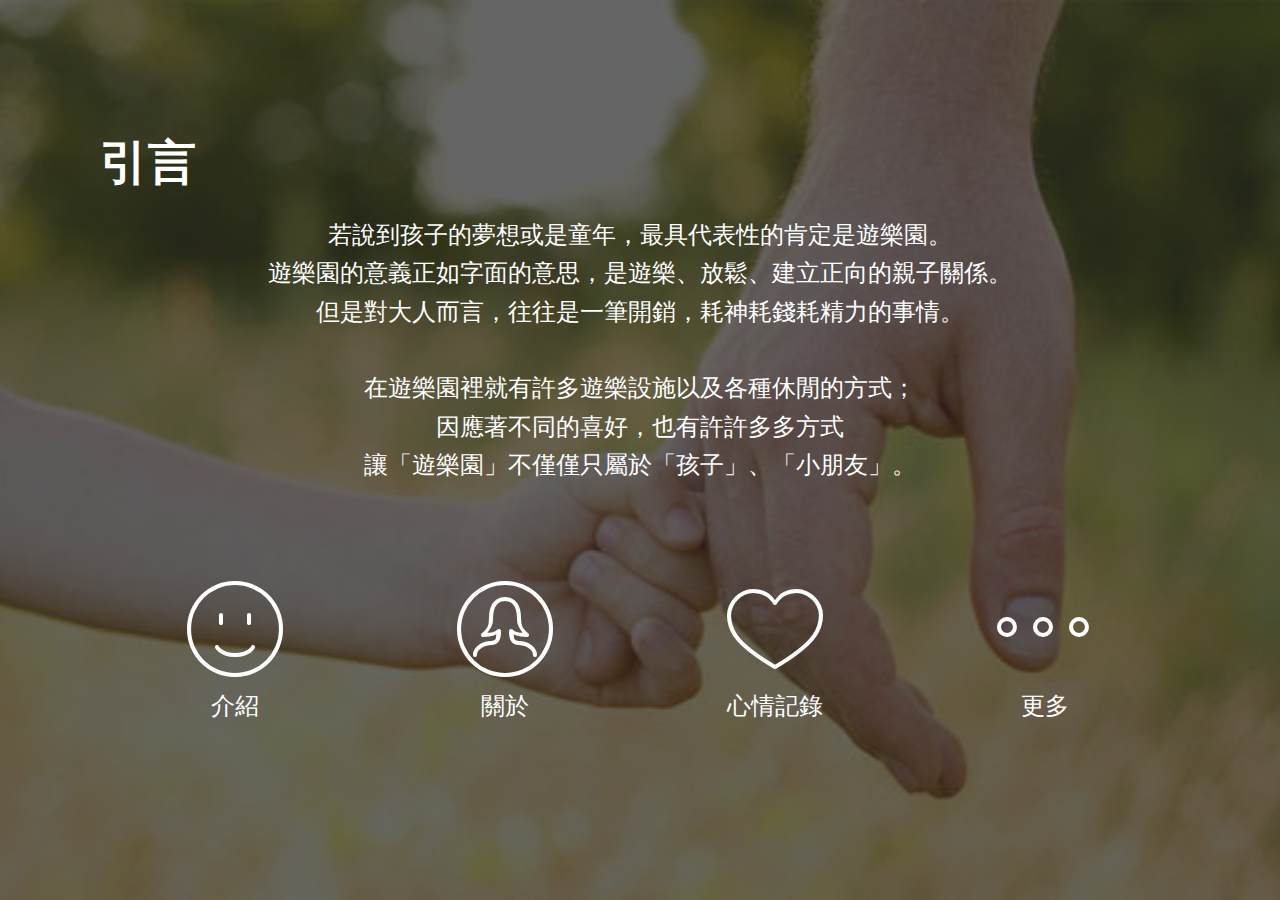
<file: index.html>
<!DOCTYPE html>
<html >
<head>
  <!-- Site made with Mobirise Website Builder v4.8.8, https://mobirise.com -->
  <meta charset="UTF-8">
  <meta http-equiv="X-UA-Compatible" content="IE=edge">
  <meta name="generator" content="Mobirise v4.8.8, mobirise.com">
  <meta name="viewport" content="width=device-width, initial-scale=1, minimum-scale=1">
  <link rel="shortcut icon" href="assets/images/logo4.png" type="image/x-icon">
  <meta name="description" content="">
  <title>引言</title>
  <link rel="stylesheet" href="assets/web/assets/mobirise-icons/mobirise-icons.css">
  <link rel="stylesheet" href="assets/tether/tether.min.css">
  <link rel="stylesheet" href="assets/bootstrap/css/bootstrap.min.css">
  <link rel="stylesheet" href="assets/bootstrap/css/bootstrap-grid.min.css">
  <link rel="stylesheet" href="assets/bootstrap/css/bootstrap-reboot.min.css">
  <link rel="stylesheet" href="assets/animatecss/animate.min.css">
  <link rel="stylesheet" href="assets/theme/css/style.css">
  <link rel="stylesheet" href="assets/mobirise/css/mbr-additional.css" type="text/css">
  
  
  
</head>
<body>
  <section class="header12 cid-r6C3RJeHJ1 mbr-fullscreen" id="header12-5">

    

    <div class="mbr-overlay" style="opacity: 0.7; background-color: rgb(35, 35, 35);">
    </div>

    <div class="container  ">
            <div class="media-container">
                <div class="col-md-12 align-center">
                    <h1 class="mbr-section-title pb-3 mbr-white mbr-bold mbr-fonts-style display-2">引言</h1>
                    <p class="mbr-text pb-3 mbr-white mbr-fonts-style display-5">若說到孩子的夢想或是童年，最具代表性的肯定是遊樂園。<br>遊樂園的意義正如字面的意思，是遊樂、放鬆、建立正向的親子關係。<br>但是對大人而言，往往是一筆開銷，耗神耗錢耗精力的事情。<br><br>在遊樂園裡就有許多遊樂設施以及各種休閒的方式；<br>因應著不同的喜好，也有許許多多方式<br>讓「遊樂園」不僅僅只屬於「孩子」、「小朋友」。</p>
                    

                    <div class="icons-media-container mbr-white">
                        <div class="card col-12 col-md-6 col-lg-3">
                            <div class="icon-block">
                            <a href="https://lulufirstweb.github.io/index/">
                                <span class="mbr-iconfont mbri-smile-face" style="color: rgb(255, 255, 255); fill: rgb(255, 255, 255);"></span>
                            </a>
                            </div>
                            <h5 class="mbr-fonts-style display-5">介紹</h5>
                        </div>

                        <div class="card col-12 col-md-6 col-lg-3">
                            <div class="icon-block">
                                <a href="https://lulufirstweb.github.io/about/About.html">
                                    <span class="mbr-iconfont mbri-user2" style="color: rgb(255, 255, 255); fill: rgb(255, 255, 255);"></span>
                                </a>
                            </div>
                            <h5 class="mbr-fonts-style display-5"><p><a href="About.html"></a>關於</p></h5>
                        </div>

                        <div class="card col-12 col-md-6 col-lg-3">
                            <div class="icon-block">
                                <a href="https://mobirise.co/">
                                    <span class="mbr-iconfont mbri-hearth"></span>
                                </a>
                            </div>
                            <h5 class="mbr-fonts-style display-5">
                                心情記錄</h5>
                        </div>

                        <div class="card col-12 col-md-6 col-lg-3">
                            <div class="icon-block">
                                <a href="https://mobirise.co/">
                                    <span class="mbr-iconfont mbri-more-horizontal"></span>
                                </a>
                            </div>
                            <h5 class="mbr-fonts-style display-5">
                                更多</h5>
                        </div>
                    </div>
                </div>
            </div>
    </div>

    
</section>


  <section class="engine"><a href="https://mobirise.info/u">bootstrap responsive templates</a></section><script src="assets/web/assets/jquery/jquery.min.js"></script>
  <script src="assets/popper/popper.min.js"></script>
  <script src="assets/tether/tether.min.js"></script>
  <script src="assets/bootstrap/js/bootstrap.min.js"></script>
  <script src="assets/smoothscroll/smooth-scroll.js"></script>
  <script src="assets/vimeoplayer/jquery.mb.vimeo_player.js"></script>
  <script src="assets/viewportchecker/jquery.viewportchecker.js"></script>
  <script src="assets/theme/js/script.js"></script>
  
  
  <input name="animation" type="hidden">
  </body>
</html>
</file>
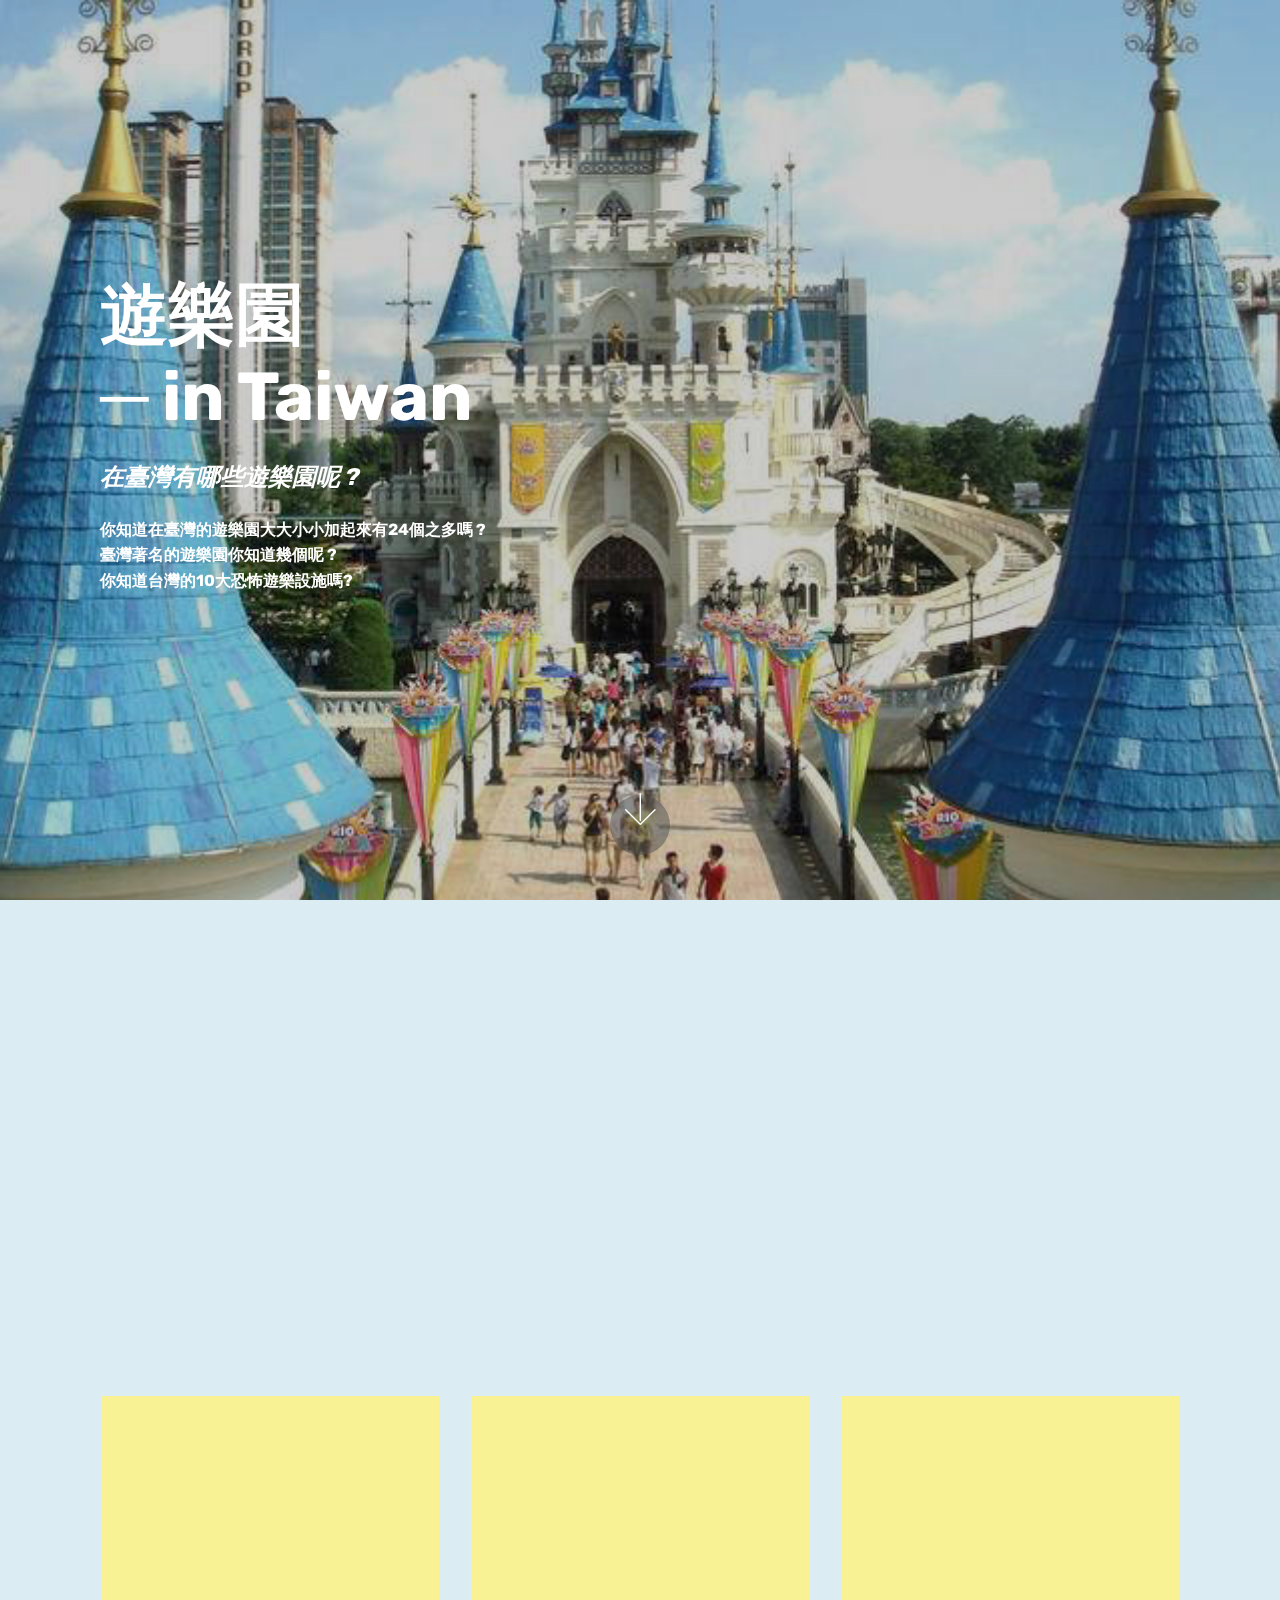
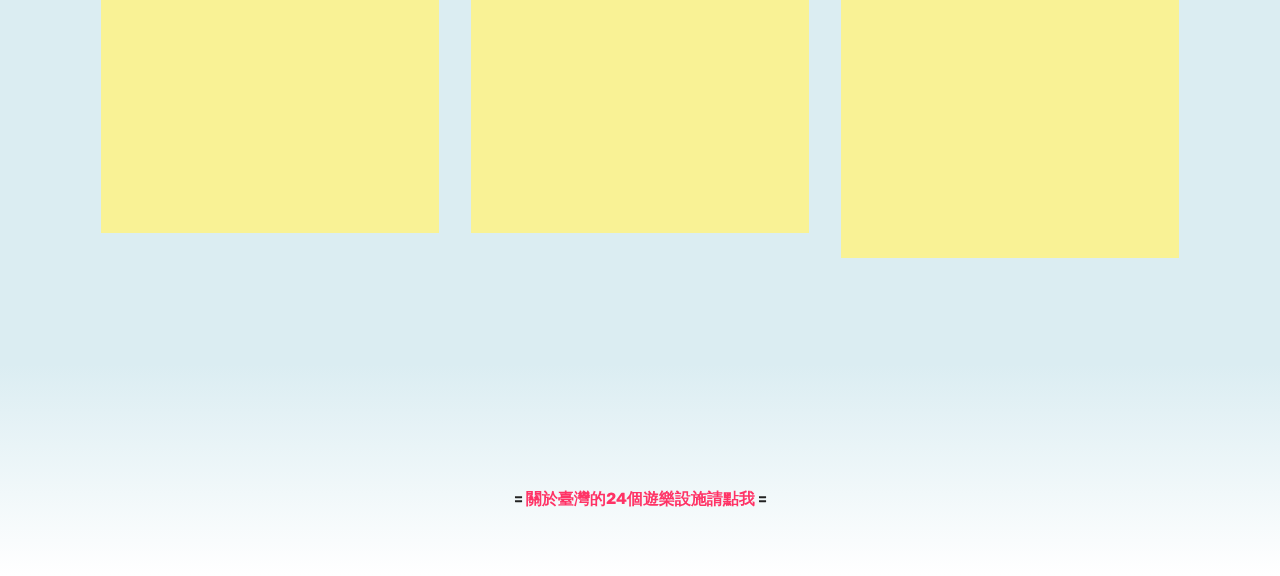
<file: introduction.html>
<!DOCTYPE html>
<html >
<head>
  <!-- Site made with Mobirise Website Builder v4.8.8, https://mobirise.com -->
  <meta charset="UTF-8">
  <meta http-equiv="X-UA-Compatible" content="IE=edge">
  <meta name="generator" content="Mobirise v4.8.8, mobirise.com">
  <meta name="viewport" content="width=device-width, initial-scale=1, minimum-scale=1">
  <link rel="shortcut icon" href="assets/images/logo4.png" type="image/x-icon">
  <meta name="description" content="">
  <title>介紹</title>
  <link rel="stylesheet" href="assets/web/assets/mobirise-icons/mobirise-icons.css">
  <link rel="stylesheet" href="assets/tether/tether.min.css">
  <link rel="stylesheet" href="assets/bootstrap/css/bootstrap.min.css">
  <link rel="stylesheet" href="assets/bootstrap/css/bootstrap-grid.min.css">
  <link rel="stylesheet" href="assets/bootstrap/css/bootstrap-reboot.min.css">
  <link rel="stylesheet" href="assets/animatecss/animate.min.css">
  <link rel="stylesheet" href="assets/theme/css/style.css">
  <link rel="stylesheet" href="assets/mobirise/css/mbr-additional.css" type="text/css">
  
  
  
</head>
<body>
  <section class="header9 cid-rbqDN0HHFg mbr-fullscreen mbr-parallax-background" id="header9-d">

    

    <div class="mbr-overlay" style="opacity: 0.2; background-color: rgb(0, 0, 0);">
    </div>

    <div class="container">
        <div class="media-container-column mbr-white col-md-8">
            <h1 class="mbr-section-title align-left mbr-bold pb-3 mbr-fonts-style display-1">遊樂園 <br>─ in Taiwan</h1>
            <h3 class="mbr-section-subtitle align-left mbr-light pb-3 mbr-fonts-style display-5"><strong>在臺灣有哪些遊樂園呢 ?</strong></h3>
            <p class="mbr-text align-left pb-3 mbr-fonts-style display-7"><strong>
                你知道在臺灣的遊樂園大大小小加起來有24個之多嗎 ?<br>臺灣著名的遊樂園你知道幾個呢 ?<br>你知道台灣的10大恐怖遊樂設施嗎?</strong></p>
            
        </div>
    </div>

    <div class="mbr-arrow hidden-sm-down" aria-hidden="true">
        <a href="#next">
            <i class="mbri-down mbr-iconfont"></i>
        </a>
    </div>
</section>

<section class="engine"><a href="https://mobirise.info/x">css templates</a></section><section class="features18 popup-btn-cards cid-rbqItiqFdb" id="features18-e">

    

    
    <div class="container">
        <h2 class="mbr-section-title pb-3 align-center mbr-fonts-style display-2"><strong>臺灣著名的遊樂園</strong></h2>
        <h3 class="mbr-section-subtitle display-5 align-center mbr-fonts-style mbr-light">
            臺灣的遊樂園，說到這個話題一定先讓人想到「三六九」<br>這裡就先帶大家了解一下臺灣的「三六九」吧！</h3>
        <div class="media-container-row pt-5 ">
            <div class="card p-3 col-12 col-md-6 col-lg-4">
                <div class="card-wrapper ">
                    <div class="card-img">
                        <div class="mbr-overlay"></div>
                        <div class="mbr-section-btn text-center"><a href="http://fancyworld.janfusun.com.tw/" class="btn btn-primary display-4" target="_blank"><span class="mbri-magic-stick mbr-iconfont mbr-iconfont-btn"></span>了解更多</a></div>
                        <img src="assets/images/beb27dc2aea4baeb2cf375894aca47cd-4-600x407.jpg" alt="Mobirise" title="">
                    </div>
                    <div class="card-box">
                        <h4 class="card-title mbr-fonts-style display-7"><strong>
                            劍湖山世界</strong></h4>
                        <p class="mbr-text mbr-fonts-style align-left display-7">
                            位於雲林縣，榮獲主題樂園類第一名。<br>劍湖山世界連續24年，年年榮獲產官學界評鑑為全國特優等，甚至是第一名的民營遊樂區，獲獎無數。<br>說到遊樂園劍湖山肯定是大家耳孰能詳的。<br>裡面更有<a href="https://travel.ettoday.net/article/377670.htm" target="_blank"><strong><em>10大恐怖遊樂設施</em></strong></a>中的第9名<br>─飛天潛艇。<br>聽到這裡，是不是大人們都有些卻步了呢 ?<br>別著急，裡面還有美食商店街，還有趣味的表演，讓喜歡休閒氣氛的你也別錯過劍湖山世界！<br></p>
                    </div>
                </div>
            </div>
            <div class="card p-3 col-12 col-md-6 col-lg-4">
                <div class="card-wrapper">
                    <div class="card-img">
                        <div class="mbr-overlay"></div>
                        <div class="mbr-section-btn text-center"><a href="http://www1.leofoo.com.tw/village/Default.aspx" class="btn btn-primary display-4"><span class="mbri-magic-stick mbr-iconfont mbr-iconfont-btn"></span>了解更多</a></div>
                        <img src="assets/images/21607819131852-483-640x400.jpg" alt="Mobirise" title="">
                    </div>
                    <div class="card-box">
                        <h4 class="card-title mbr-fonts-style display-7"><strong>六福村主題樂園</strong></h4>
                        <p class="mbr-text mbr-fonts-style display-7">
                           位於新竹縣，各式活動好好玩。<br>六福村也是具有許多各式各樣的遊樂設施。<br>在<a href="https://travel.ettoday.net/article/377670.htm" target="_blank"><strong><em>10大恐怖遊樂設施</em></strong></a>裡面更是拿到了第3名─笑傲飛鷹、第4名─大怒神、第5名─大海盜，喜歡刺激的朋友一定不要錯過。<br>值得一提的是，六福村的休閒活動野飛長的多，比如聖誕節活動、幫助弱勢孩童活動、主題表演......等等，滿足喜歡休閒的朋友。<br>並且，六福村擁有亞洲第一座生態度假旅館，可以體會非洲野性的風光哦！</p>
                    </div>
                </div>
            </div>

            <div class="card p-3 col-12 col-md-6 col-lg-4">
                <div class="card-wrapper">
                    <div class="card-img">
                        <div class="mbr-overlay"></div>
                        <div class="mbr-section-btn text-center"><a href="https://www.nine.com.tw/" class="btn btn-primary display-4"><span class="mbri-magic-stick mbr-iconfont mbr-iconfont-btn"></span>了解更多</a></div>
                        <img src="assets/images/21828322421263-821-600x300.jpg" alt="Mobirise" title="">
                    </div>
                    <div class="card-box">
                        <h4 class="card-title mbr-fonts-style display-7"><strong>
                            九族文化村</strong></h4>
                        <p class="mbr-text mbr-fonts-style display-7">位於南投縣，帶你體驗部落文化。<br>說到九族，肯定不能不提著名的原住民文化部落以及櫻花祭。<br>九族的原住民部落不只可以帶你實際體驗原住民生活，也可以觀賞到他們特殊的部落習俗以及表演，喜歡休閒並且讓孩子體驗當地文化最好的去處。<br>還有九族的日月潭纜車，搭上覽車前往日月潭，喜歡散步，賞風景的你一定不能錯過。<br>既然是遊樂園一定不能少遊樂設施，在<a href="https://travel.ettoday.net/article/377670.htm" target="_blank"><strong><em>10大恐怖遊樂設施</em></strong></a>中，第7名─UFO以及第8名─馬亞探險都值得你嘗試看看。</p>
                    </div>
                </div>
            </div>

            
        </div>
    </div>
</section>

<section class="tabs2 cid-rbqWzCUkcR" id="tabs2-f">

    

    
    <div class="container">
        
        <div class="media-container-row">
            <div class="col-12 col-md-8">
                <ul class="nav nav-tabs" role="tablist">
                    <li class="nav-item"><a class="nav-link mbr-fonts-style active show display-7" role="tab" data-toggle="tab" href="#tabs2-f_tab0" aria-selected="true"><span class="mbri-home mbr-iconfont mbr-iconfont-btn"></span>引言</a></li>
                    
                    
                    
                    
                    
                </ul>
                <div class="tab-content">
                    <div id="tab1" class="tab-pane in active" role="tabpanel">
                        <div class="row">
                            <div class="col-md-12">
                                <p class="mbr-text py-5 mbr-fonts-style display-7"><strong>= <a href="https://www.themepark.net.tw/Park" target="_blank"><b>關於臺灣的24個遊樂設施請點我</b></a>&nbsp;=</strong><br></p>
                            </div>
                        </div>
                    </div>
                    <div id="tab2" class="tab-pane" role="tabpanel">
                        <div class="row">
                            <div class="col-md-12">
                                <p class="mbr-text py-5 mbr-fonts-style display-7">
                                    Mobirise is an easy website builder - just drop site elements to your page, add content and style it to look the way you like.
                                </p>
                            </div>
                        </div>
                    </div>
                    <div id="tab3" class="tab-pane" role="tabpanel">
                        <div class="row">
                            <div class="col-md-12">
                                <p class="mbr-text py-5 mbr-fonts-style display-7">
                                    Mobirise offers many site blocks in several themes, and though these blocks are pre-made, they are flexible. You can combine blocks in different ways on your pages.
                                </p>
                            </div>
                        </div>
                    </div>
                    <div id="tab4" class="tab-pane" role="tabpanel">
                        <div class="row">
                            <div class="col-md-12">
                                <p class="mbr-text py-5 mbr-fonts-style display-7">
                                    Mobirise gives you the freedom to develop as many websites as you like given the fact that it is a desktop app.
                                </p>
                            </div>
                        </div>
                    </div>
                    <div id="tab5" class="tab-pane" role="tabpanel">
                        <div class="row">
                            <div class="col-md-12">
                                <p class="mbr-text py-5 mbr-fonts-style display-7">
                                    Publish your website to a local drive, FTP or host on Amazon S3, Google Cloud, Github Pages. Don't be a hostage to just one platform or service provider.
                                </p>
                            </div>
                        </div>
                    </div>
                    <div id="tab6" class="tab-pane" role="tabpanel">
                        <div class="row">
                            <div class="col-md-12">
                                <p class="mbr-text py-5 mbr-fonts-style display-7">
                                    Just drop the blocks into the page, edit content inline and publish - no technical skills required.
                                </p>
                            </div>
                        </div>
                    </div>
                </div>
            </div>
        </div>
    </div>
</section>


  <script src="assets/web/assets/jquery/jquery.min.js"></script>
  <script src="assets/popper/popper.min.js"></script>
  <script src="assets/tether/tether.min.js"></script>
  <script src="assets/bootstrap/js/bootstrap.min.js"></script>
  <script src="assets/smoothscroll/smooth-scroll.js"></script>
  <script src="assets/viewportchecker/jquery.viewportchecker.js"></script>
  <script src="assets/mbr-popup-btns/mbr-popup-btns.js"></script>
  <script src="assets/mbr-tabs/mbr-tabs.js"></script>
  <script src="assets/parallax/jarallax.min.js"></script>
  <script src="assets/theme/js/script.js"></script>
  
  
  <input name="animation" type="hidden">
  </body>
</html>
</file>
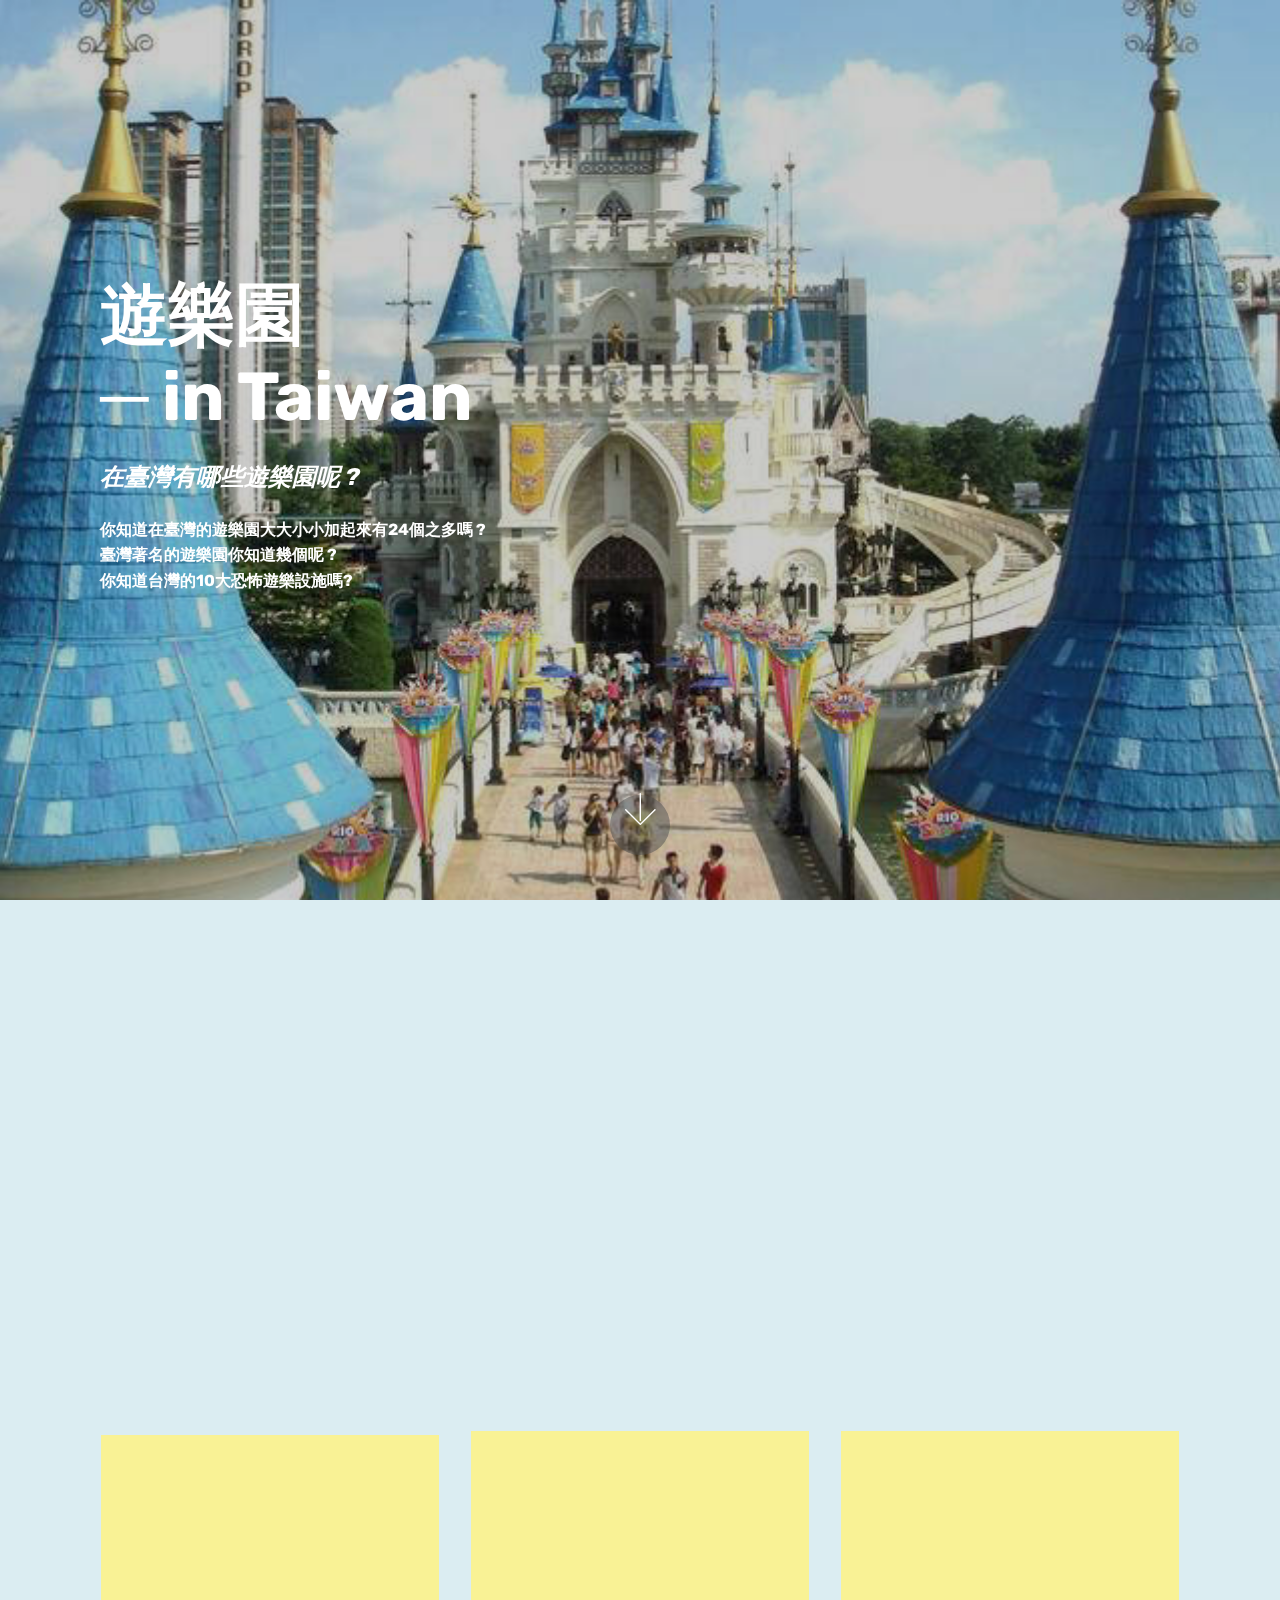
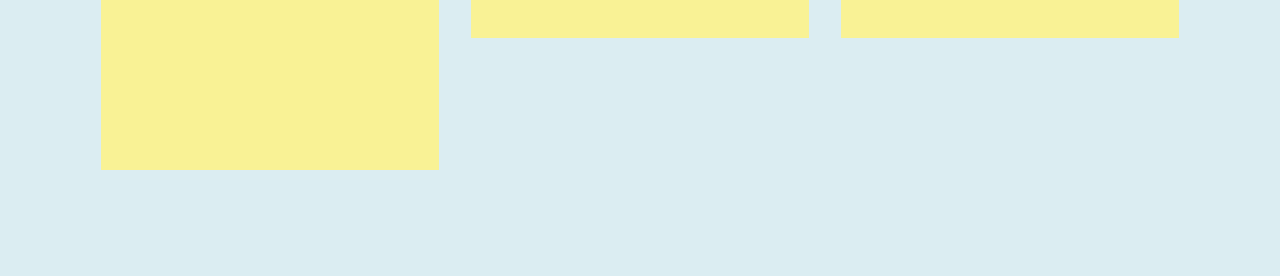
<file: page1.html>
<!DOCTYPE html>
<html >
<head>
  <!-- Site made with Mobirise Website Builder v4.8.8, https://mobirise.com -->
  <meta charset="UTF-8">
  <meta http-equiv="X-UA-Compatible" content="IE=edge">
  <meta name="generator" content="Mobirise v4.8.8, mobirise.com">
  <meta name="viewport" content="width=device-width, initial-scale=1, minimum-scale=1">
  <link rel="shortcut icon" href="assets/images/logo4.png" type="image/x-icon">
  <meta name="description" content="Site Maker Description">
  <title>介紹</title>
  <link rel="stylesheet" href="assets/web/assets/mobirise-icons/mobirise-icons.css">
  <link rel="stylesheet" href="assets/tether/tether.min.css">
  <link rel="stylesheet" href="assets/bootstrap/css/bootstrap.min.css">
  <link rel="stylesheet" href="assets/bootstrap/css/bootstrap-grid.min.css">
  <link rel="stylesheet" href="assets/bootstrap/css/bootstrap-reboot.min.css">
  <link rel="stylesheet" href="assets/animatecss/animate.min.css">
  <link rel="stylesheet" href="assets/theme/css/style.css">
  <link rel="stylesheet" href="assets/mobirise/css/mbr-additional.css" type="text/css">
  
  
  
</head>
<body>
  <section class="header9 cid-rbqDN0HHFg mbr-fullscreen mbr-parallax-background" id="header9-d">

    

    <div class="mbr-overlay" style="opacity: 0.2; background-color: rgb(0, 0, 0);">
    </div>

    <div class="container">
        <div class="media-container-column mbr-white col-md-8">
            <h1 class="mbr-section-title align-left mbr-bold pb-3 mbr-fonts-style display-1">遊樂園 <br>─ in Taiwan</h1>
            <h3 class="mbr-section-subtitle align-left mbr-light pb-3 mbr-fonts-style display-5"><strong>在臺灣有哪些遊樂園呢 ?</strong></h3>
            <p class="mbr-text align-left pb-3 mbr-fonts-style display-7"><strong>
                你知道在臺灣的遊樂園大大小小加起來有24個之多嗎 ?<br>臺灣著名的遊樂園你知道幾個呢 ?<br>你知道台灣的10大恐怖遊樂設施嗎?</strong></p>
            
        </div>
    </div>

    <div class="mbr-arrow hidden-sm-down" aria-hidden="true">
        <a href="#next">
            <i class="mbri-down mbr-iconfont"></i>
        </a>
    </div>
</section>

<section class="engine"><a href="https://mobirise.info/d">free web maker</a></section><section class="features18 popup-btn-cards cid-rbqItiqFdb" id="features18-e">

    

    
    <div class="container">
        <h2 class="mbr-section-title pb-3 align-center mbr-fonts-style display-2"><strong>臺灣著名的遊樂園</strong></h2>
        <h3 class="mbr-section-subtitle display-5 align-center mbr-fonts-style mbr-light">
            臺灣的遊樂園，說到這個話題一定先讓人想到「三六九」<br>這裡就先帶大家了解一下臺灣的「三六九」吧！</h3>
        <div class="media-container-row pt-5 ">
            <div class="card p-3 col-12 col-md-6 col-lg-4">
                <div class="card-wrapper ">
                    <div class="card-img">
                        <div class="mbr-overlay"></div>
                        <div class="mbr-section-btn text-center"><a href="http://fancyworld.janfusun.com.tw/" class="btn btn-primary display-4" target="_blank"><span class="mbri-magic-stick mbr-iconfont mbr-iconfont-btn"></span>了解更多</a></div>
                        <img src="assets/images/beb27dc2aea4baeb2cf375894aca47cd-2-600x407.jpg" alt="Mobirise" title="">
                    </div>
                    <div class="card-box">
                        <h4 class="card-title mbr-fonts-style display-7"><strong>
                            劍湖山世界</strong></h4>
                        <p class="mbr-text mbr-fonts-style align-left display-7">
                            位於雲林，榮獲主題樂園類第一名。<br>說到遊樂園劍湖山肯定是大家耳孰能詳的。<br>裡面更有<a href="https://travel.ettoday.net/article/377670.htm" target="_blank"><strong><em>10大恐怖遊樂設施</em></strong></a>中的第9名<br>─飛天潛艇。<br>聽到這裡，是不是大人們都有些卻步了呢 ?<br>別著急，裡面還有美食商店街，讓喜歡休閒氣氛的你也別錯過劍湖山世界！<br></p>
                    </div>
                </div>
            </div>
            <div class="card p-3 col-12 col-md-6 col-lg-4">
                <div class="card-wrapper">
                    <div class="card-img">
                        <div class="mbr-overlay"></div>
                        <div class="mbr-section-btn text-center"><a href="https://mobirise.co" class="btn btn-primary display-4"><span class="mbri-magic-stick mbr-iconfont mbr-iconfont-btn"></span>了解更多</a></div>
                        <img src="assets/images/02.jpg" alt="Mobirise">
                    </div>
                    <div class="card-box">
                        <h4 class="card-title mbr-fonts-style display-7"><strong>
                            Mobile Friendly
                        </strong></h4>
                        <p class="mbr-text mbr-fonts-style display-7">
                           All sites you make with Mobirise are mobile-friendly. You don't have to create a special mobile version of your site.
                        </p>
                    </div>
                </div>
            </div>

            <div class="card p-3 col-12 col-md-6 col-lg-4">
                <div class="card-wrapper">
                    <div class="card-img">
                        <div class="mbr-overlay"></div>
                        <div class="mbr-section-btn text-center"><a href="https://mobirise.co" class="btn btn-primary display-4"><span class="mbri-magic-stick mbr-iconfont mbr-iconfont-btn"></span>了解更多</a></div>
                        <img src="assets/images/03.jpg" alt="Mobirise">
                    </div>
                    <div class="card-box">
                        <h4 class="card-title mbr-fonts-style display-7"><strong>
                            Unique Styles
                        </strong></h4>
                        <p class="mbr-text mbr-fonts-style display-7">
                            Mobirise offers many site blocks in several themes, and though these blocks are pre-made, they are flexible.
                        </p>
                    </div>
                </div>
            </div>

            
        </div>
    </div>
</section>


  <script src="assets/web/assets/jquery/jquery.min.js"></script>
  <script src="assets/popper/popper.min.js"></script>
  <script src="assets/tether/tether.min.js"></script>
  <script src="assets/bootstrap/js/bootstrap.min.js"></script>
  <script src="assets/parallax/jarallax.min.js"></script>
  <script src="assets/viewportchecker/jquery.viewportchecker.js"></script>
  <script src="assets/mbr-popup-btns/mbr-popup-btns.js"></script>
  <script src="assets/smoothscroll/smooth-scroll.js"></script>
  <script src="assets/theme/js/script.js"></script>
  
  
  <input name="animation" type="hidden">
  </body>
</html>
</file>
<file: assets/web/assets/mobirise-icons/mobirise-icons.css>
@font-face {
  font-family: 'MobiriseIcons';
  src:  url('mobirise-icons.eot?spat4u');
  src:  url('mobirise-icons.eot?spat4u#iefix') format('embedded-opentype'),
    url('mobirise-icons.ttf?spat4u') format('truetype'),
    url('mobirise-icons.woff?spat4u') format('woff'),
    url('mobirise-icons.svg?spat4u#MobiriseIcons') format('svg');
  font-weight: normal;
  font-style: normal;
}

[class^="mbri-"], [class*=" mbri-"] {
  /* use !important to prevent issues with browser extensions that change fonts */
  font-family: MobiriseIcons !important;
  speak: none;
  font-style: normal;
  font-weight: normal;
  font-variant: normal;
  text-transform: none;
  line-height: 1;

  /* Better Font Rendering =========== */
  -webkit-font-smoothing: antialiased;
  -moz-osx-font-smoothing: grayscale;
}

.mbri-add-submenu:before {
  content: "\e900";
}
.mbri-alert:before {
  content: "\e901";
}
.mbri-align-center:before {
  content: "\e902";
}
.mbri-align-justify:before {
  content: "\e903";
}
.mbri-align-left:before {
  content: "\e904";
}
.mbri-align-right:before {
  content: "\e905";
}
.mbri-android:before {
  content: "\e906";
}
.mbri-apple:before {
  content: "\e907";
}
.mbri-arrow-down:before {
  content: "\e908";
}
.mbri-arrow-next:before {
  content: "\e909";
}
.mbri-arrow-prev:before {
  content: "\e90a";
}
.mbri-arrow-up:before {
  content: "\e90b";
}
.mbri-bold:before {
  content: "\e90c";
}
.mbri-bookmark:before {
  content: "\e90d";
}
.mbri-bootstrap:before {
  content: "\e90e";
}
.mbri-briefcase:before {
  content: "\e90f";
}
.mbri-browse:before {
  content: "\e910";
}
.mbri-bulleted-list:before {
  content: "\e911";
}
.mbri-calendar:before {
  content: "\e912";
}
.mbri-camera:before {
  content: "\e913";
}
.mbri-cart-add:before {
  content: "\e914";
}
.mbri-cart-full:before {
  content: "\e915";
}
.mbri-cash:before {
  content: "\e916";
}
.mbri-change-style:before {
  content: "\e917";
}
.mbri-chat:before {
  content: "\e918";
}
.mbri-clock:before {
  content: "\e919";
}
.mbri-close:before {
  content: "\e91a";
}
.mbri-cloud:before {
  content: "\e91b";
}
.mbri-code:before {
  content: "\e91c";
}
.mbri-contact-form:before {
  content: "\e91d";
}
.mbri-credit-card:before {
  content: "\e91e";
}
.mbri-cursor-click:before {
  content: "\e91f";
}
.mbri-cust-feedback:before {
  content: "\e920";
}
.mbri-database:before {
  content: "\e921";
}
.mbri-delivery:before {
  content: "\e922";
}
.mbri-desktop:before {
  content: "\e923";
}
.mbri-devices:before {
  content: "\e924";
}
.mbri-down:before {
  content: "\e925";
}
.mbri-download:before {
  content: "\e989";
}
.mbri-drag-n-drop:before {
  content: "\e927";
}
.mbri-drag-n-drop2:before {
  content: "\e928";
}
.mbri-edit:before {
  content: "\e929";
}
.mbri-edit2:before {
  content: "\e92a";
}
.mbri-error:before {
  content: "\e92b";
}
.mbri-extension:before {
  content: "\e92c";
}
.mbri-features:before {
  content: "\e92d";
}
.mbri-file:before {
  content: "\e92e";
}
.mbri-flag:before {
  content: "\e92f";
}
.mbri-folder:before {
  content: "\e930";
}
.mbri-gift:before {
  content: "\e931";
}
.mbri-github:before {
  content: "\e932";
}
.mbri-globe:before {
  content: "\e933";
}
.mbri-globe-2:before {
  content: "\e934";
}
.mbri-growing-chart:before {
  content: "\e935";
}
.mbri-hearth:before {
  content: "\e936";
}
.mbri-help:before {
  content: "\e937";
}
.mbri-home:before {
  content: "\e938";
}
.mbri-hot-cup:before {
  content: "\e939";
}
.mbri-idea:before {
  content: "\e93a";
}
.mbri-image-gallery:before {
  content: "\e93b";
}
.mbri-image-slider:before {
  content: "\e93c";
}
.mbri-info:before {
  content: "\e93d";
}
.mbri-italic:before {
  content: "\e93e";
}
.mbri-key:before {
  content: "\e93f";
}
.mbri-laptop:before {
  content: "\e940";
}
.mbri-layers:before {
  content: "\e941";
}
.mbri-left-right:before {
  content: "\e942";
}
.mbri-left:before {
  content: "\e943";
}
.mbri-letter:before {
  content: "\e944";
}
.mbri-like:before {
  content: "\e945";
}
.mbri-link:before {
  content: "\e946";
}
.mbri-lock:before {
  content: "\e947";
}
.mbri-login:before {
  content: "\e948";
}
.mbri-logout:before {
  content: "\e949";
}
.mbri-magic-stick:before {
  content: "\e94a";
}
.mbri-map-pin:before {
  content: "\e94b";
}
.mbri-menu:before {
  content: "\e94c";
}
.mbri-mobile:before {
  content: "\e94d";
}
.mbri-mobile2:before {
  content: "\e94e";
}
.mbri-mobirise:before {
  content: "\e94f";
}
.mbri-more-horizontal:before {
  content: "\e950";
}
.mbri-more-vertical:before {
  content: "\e951";
}
.mbri-music:before {
  content: "\e952";
}
.mbri-new-file:before {
  content: "\e953";
}
.mbri-numbered-list:before {
  content: "\e954";
}
.mbri-opened-folder:before {
  content: "\e955";
}
.mbri-pages:before {
  content: "\e956";
}
.mbri-paper-plane:before {
  content: "\e957";
}
.mbri-paperclip:before {
  content: "\e958";
}
.mbri-photo:before {
  content: "\e959";
}
.mbri-photos:before {
  content: "\e95a";
}
.mbri-pin:before {
  content: "\e95b";
}
.mbri-play:before {
  content: "\e95c";
}
.mbri-plus:before {
  content: "\e95d";
}
.mbri-preview:before {
  content: "\e95e";
}
.mbri-print:before {
  content: "\e95f";
}
.mbri-protect:before {
  content: "\e960";
}
.mbri-question:before {
  content: "\e961";
}
.mbri-quote-left:before {
  content: "\e962";
}
.mbri-quote-right:before {
  content: "\e963";
}
.mbri-refresh:before {
  content: "\e964";
}
.mbri-responsive:before {
  content: "\e965";
}
.mbri-right:before {
  content: "\e966";
}
.mbri-rocket:before {
  content: "\e967";
}
.mbri-sad-face:before {
  content: "\e968";
}
.mbri-sale:before {
  content: "\e969";
}
.mbri-save:before {
  content: "\e96a";
}
.mbri-search:before {
  content: "\e96b";
}
.mbri-setting:before {
  content: "\e96c";
}
.mbri-setting2:before {
  content: "\e96d";
}
.mbri-setting3:before {
  content: "\e96e";
}
.mbri-share:before {
  content: "\e96f";
}
.mbri-shopping-bag:before {
  content: "\e970";
}
.mbri-shopping-basket:before {
  content: "\e971";
}
.mbri-shopping-cart:before {
  content: "\e972";
}
.mbri-sites:before {
  content: "\e973";
}
.mbri-smile-face:before {
  content: "\e974";
}
.mbri-speed:before {
  content: "\e975";
}
.mbri-star:before {
  content: "\e976";
}
.mbri-success:before {
  content: "\e977";
}
.mbri-sun:before {
  content: "\e978";
}
.mbri-sun2:before {
  content: "\e979";
}
.mbri-tablet:before {
  content: "\e97a";
}
.mbri-tablet-vertical:before {
  content: "\e97b";
}
.mbri-target:before {
  content: "\e97c";
}
.mbri-timer:before {
  content: "\e97d";
}
.mbri-to-ftp:before {
  content: "\e97e";
}
.mbri-to-local-drive:before {
  content: "\e97f";
}
.mbri-touch-swipe:before {
  content: "\e980";
}
.mbri-touch:before {
  content: "\e981";
}
.mbri-trash:before {
  content: "\e982";
}
.mbri-underline:before {
  content: "\e983";
}
.mbri-unlink:before {
  content: "\e984";
}
.mbri-unlock:before {
  content: "\e985";
}
.mbri-up-down:before {
  content: "\e986";
}
.mbri-up:before {
  content: "\e987";
}
.mbri-update:before {
  content: "\e988";
}
.mbri-upload:before {
 content: "\e926"; 
}
.mbri-user:before {
  content: "\e98a";
}
.mbri-user2:before {
  content: "\e98b";
}
.mbri-users:before {
  content: "\e98c";
}
.mbri-video:before {
  content: "\e98d";
}
.mbri-video-play:before {
  content: "\e98e";
}
.mbri-watch:before {
  content: "\e98f";
}
.mbri-website-theme:before {
  content: "\e990";
}
.mbri-wifi:before {
  content: "\e991";
}
.mbri-windows:before {
  content: "\e992";
}
.mbri-zoom-out:before {
  content: "\e993";
}
.mbri-redo:before {
  content: "\e994";
}
.mbri-undo:before {
  content: "\e995";
}
</file>
<file: assets/theme/css/style.css>
/*!
 * Mobirise v4 theme (https://mobirise.com/)
 * Copyright 2017 Mobirise
 */
section {
  background-color: #eeeeee; }

section,
.container,
.container-fluid {
  position: relative;
  word-wrap: break-word; }

a.mbr-iconfont:hover {
  text-decoration: none; }

.article .lead p, .article .lead ul, .article .lead ol, .article .lead pre, .article .lead blockquote {
  margin-bottom: 0; }

a {
  font-style: normal;
  font-weight: 400;
  cursor: pointer; }
  a, a:hover {
    text-decoration: none; }

figure {
  margin-bottom: 0; }

body {
  color: #232323; }

h1, h2, h3, h4, h5, h6,
.h1, .h2, .h3, .h4, .h5, .h6,
.display-1, .display-2, .display-3, .display-4 {
  line-height: 1;
  word-break: break-word;
  word-wrap: break-word; }

b, strong {
  font-weight: bold; }

blockquote {
  padding: 10px 0 10px 20px;
  position: relative;
  border-left: 2px solid;
  border-color: #ff3366; }

input:-webkit-autofill, input:-webkit-autofill:hover, input:-webkit-autofill:focus, input:-webkit-autofill:active {
  transition-delay: 9999s;
  transition-property: background-color, color; }

textarea[type="hidden"] {
  display: none; }

body {
  position: relative; }

section {
  background-position: 50% 50%;
  background-repeat: no-repeat;
  background-size: cover; }
  section .mbr-background-video,
  section .mbr-background-video-preview {
    position: absolute;
    bottom: 0;
    left: 0;
    right: 0;
    top: 0; }

.hidden {
  visibility: hidden; }

.mbr-z-index20 {
  z-index: 20; }

/*! Base colors */
.mbr-white {
  color: #ffffff; }

.mbr-black {
  color: #000000; }

.mbr-bg-white {
  background-color: #ffffff; }

.mbr-bg-black {
  background-color: #000000; }

/*! Text-aligns */
.align-left {
  text-align: left; }

.align-center {
  text-align: center; }

.align-right {
  text-align: right; }

@media (max-width: 767px) {
  .align-left, .align-center, .align-right, .mbr-section-btn, .mbr-section-title {
    text-align: center; } }
/*! Font-weight  */
.mbr-light {
  font-weight: 300; }

.mbr-regular {
  font-weight: 400; }

.mbr-semibold {
  font-weight: 500; }

.mbr-bold {
  font-weight: 700; }

/*! Media  */
.media-size-item {
  -webkit-flex: 1 1 auto;
  -moz-flex: 1 1 auto;
  -ms-flex: 1 1 auto;
  -o-flex: 1 1 auto;
  flex: 1 1 auto; }

.media-content {
  -webkit-flex-basis: 100%;
  flex-basis: 100%; }

.media-container-row {
  display: -ms-flexbox;
  display: -webkit-flex;
  display: flex;
  -webkit-flex-direction: row;
  -ms-flex-direction: row;
  flex-direction: row;
  -webkit-flex-wrap: wrap;
  -ms-flex-wrap: wrap;
  flex-wrap: wrap;
  -webkit-justify-content: center;
  -ms-flex-pack: center;
  justify-content: center;
  -webkit-align-content: center;
  -ms-flex-line-pack: center;
  align-content: center;
  -webkit-align-items: start;
  -ms-flex-align: start;
  align-items: start; }
  .media-container-row .media-size-item {
    width: 400px; }

.media-container-column {
  display: -ms-flexbox;
  display: -webkit-flex;
  display: flex;
  -webkit-flex-direction: column;
  -ms-flex-direction: column;
  flex-direction: column;
  -webkit-flex-wrap: wrap;
  -ms-flex-wrap: wrap;
  flex-wrap: wrap;
  -webkit-justify-content: center;
  -ms-flex-pack: center;
  justify-content: center;
  -webkit-align-content: center;
  -ms-flex-line-pack: center;
  align-content: center;
  -webkit-align-items: stretch;
  -ms-flex-align: stretch;
  align-items: stretch; }
  .media-container-column > * {
    width: 100%; }

@media (min-width: 992px) {
  .media-container-row {
    -webkit-flex-wrap: nowrap;
    -ms-flex-wrap: nowrap;
    flex-wrap: nowrap; } }
figure {
  overflow: hidden; }

figure[mbr-media-size] {
  transition: width 0.1s; }

.mbr-figure img, .mbr-figure iframe {
  display: block;
  width: 100%; }

.card {
  background-color: transparent;
  border: none; }

.card-img {
  text-align: center;
  flex-shrink: 0;
  -webkit-flex-shrink: 0; }

.media {
  max-width: 100%;
  margin: 0 auto; }

.mbr-figure {
  -ms-flex-item-align: center;
  -ms-grid-row-align: center;
  -webkit-align-self: center;
  align-self: center; }

.media-container > div {
  max-width: 100%; }

.mbr-figure img, .card-img img {
  width: 100%; }

@media (max-width: 991px) {
  .media-size-item {
    width: auto !important; }

  .media {
    width: auto; }

  .mbr-figure {
    width: 100% !important; } }
/*! Buttons */
.mbr-section-btn {
  margin-left: -.25rem;
  margin-right: -.25rem;
  font-size: 0; }

nav .mbr-section-btn {
  margin-left: 0rem;
  margin-right: 0rem; }

/*! Btn icon margin */
.btn .mbr-iconfont, .btn.btn-sm .mbr-iconfont {
  cursor: pointer;
  margin-right: 0.5rem; }

.btn.btn-md .mbr-iconfont, .btn.btn-md .mbr-iconfont {
  margin-right: 0.8rem; }

.mbr-regular {
  font-weight: 400; }

.mbr-semibold {
  font-weight: 500; }

.mbr-bold {
  font-weight: 700; }

[type="submit"] {
  -webkit-appearance: none; }

/*! Full-screen */
.mbr-fullscreen .mbr-overlay {
  min-height: 100vh; }

.mbr-fullscreen {
  display: flex;
  display: -webkit-flex;
  display: -moz-flex;
  display: -ms-flex;
  display: -o-flex;
  align-items: center;
  -webkit-align-items: center;
  min-height: 100vh;
  padding-top: 3rem;
  padding-bottom: 3rem; }

/*! Map */
.map {
  height: 25rem;
  position: relative; }
  .map iframe {
    width: 100%;
    height: 100%; }

/* Form */
.form-asterisk {
  font-family: initial;
  position: absolute;
  top: -2px;
  font-weight: normal; }

/*! Scroll to top arrow */
.mbr-arrow-up {
  bottom: 25px;
  right: 90px;
  position: fixed;
  text-align: right;
  z-index: 5000;
  color: #ffffff;
  font-size: 32px;
  transform: rotate(180deg);
  -webkit-transform: rotate(180deg); }

.mbr-arrow-up a {
  background: rgba(0, 0, 0, 0.2);
  border-radius: 3px;
  color: #fff;
  display: inline-block;
  height: 60px;
  width: 60px;
  outline-style: none !important;
  position: relative;
  text-decoration: none;
  transition: all .3s ease-in-out;
  cursor: pointer;
  text-align: center; }
  .mbr-arrow-up a:hover {
    background-color: rgba(0, 0, 0, 0.4); }
  .mbr-arrow-up a i {
    line-height: 60px; }

.mbr-arrow-up-icon {
  display: block;
  color: #fff; }

.mbr-arrow-up-icon::before {
  content: "\203a";
  display: inline-block;
  font-family: serif;
  font-size: 32px;
  line-height: 1;
  font-style: normal;
  position: relative;
  top: 6px;
  left: -4px;
  -webkit-transform: rotate(-90deg);
  transform: rotate(-90deg); }

/*! Arrow Down */
.mbr-arrow {
  position: absolute;
  bottom: 45px;
  left: 50%;
  width: 60px;
  height: 60px;
  cursor: pointer;
  background-color: rgba(80, 80, 80, 0.5);
  border-radius: 50%;
  -webkit-transform: translateX(-50%);
  transform: translateX(-50%); }
  .mbr-arrow > a {
    display: inline-block;
    text-decoration: none;
    outline-style: none;
    -webkit-animation: arrowdown 1.7s ease-in-out infinite;
    animation: arrowdown 1.7s ease-in-out infinite; }
    .mbr-arrow > a > i {
      position: absolute;
      top: -2px;
      left: 15px;
      font-size: 2rem; }

@keyframes arrowdown {
  0% {
    transform: translateY(0px);
    -webkit-transform: translateY(0px); }
  50% {
    transform: translateY(-5px);
    -webkit-transform: translateY(-5px); }
  100% {
    transform: translateY(0px);
    -webkit-transform: translateY(0px); } }
@-webkit-keyframes arrowdown {
  0% {
    transform: translateY(0px);
    -webkit-transform: translateY(0px); }
  50% {
    transform: translateY(-5px);
    -webkit-transform: translateY(-5px); }
  100% {
    transform: translateY(0px);
    -webkit-transform: translateY(0px); } }
@media (max-width: 500px) {
  .mbr-arrow-up {
    left: 50%;
    right: auto;
    transform: translateX(-50%) rotate(180deg);
    -webkit-transform: translateX(-50%) rotate(180deg); } }
/*Gradients animation*/
@keyframes gradient-animation {
  from {
    background-position: 0% 100%;
    animation-timing-function: ease-in-out; }
  to {
    background-position: 100% 0%;
    animation-timing-function: ease-in-out; } }
@-webkit-keyframes gradient-animation {
  from {
    background-position: 0% 100%;
    animation-timing-function: ease-in-out; }
  to {
    background-position: 100% 0%;
    animation-timing-function: ease-in-out; } }
.bg-gradient {
  background-size: 200% 200%;
  animation: gradient-animation 5s infinite alternate;
  -webkit-animation: gradient-animation 5s infinite alternate; }

.menu .navbar-brand {
  display: -webkit-flex; }
  .menu .navbar-brand span {
    display: flex;
    display: -webkit-flex; }
  .menu .navbar-brand .navbar-caption-wrap {
    display: -webkit-flex; }
  .menu .navbar-brand .navbar-logo img {
    display: -webkit-flex; }
@media (min-width: 768px) and (max-width: 991px) {
  .menu .navbar-toggleable-sm .navbar-nav {
    display: -webkit-box;
    display: -webkit-flex;
    display: -ms-flexbox; } }
@media (min-width: 992px) {
  .menu .navbar-nav.nav-dropdown {
    display: -webkit-flex; }
  .menu .navbar-toggleable-sm .navbar-collapse {
    display: -webkit-flex !important; } }
@media (max-width: 767px) {
  .menu .navbar-collapse {
    overflow-y: auto;
    max-height: 80vh; }
  .menu .dropdown-menu {
    max-height: 60vh;
    overflow-y: auto; } }

.navbar {
  display: -webkit-flex;
  -webkit-flex-wrap: wrap;
  -webkit-align-items: center;
  -webkit-justify-content: space-between; }

.navbar-collapse {
  -webkit-flex-basis: 100%;
  -webkit-flex-grow: 1;
  -webkit-align-items: center; }

.nav-dropdown .link {
  padding: .667em 1.667em !important;
  margin: 0 !important; }

.nav {
  display: -webkit-flex;
  -webkit-flex-wrap: wrap; }

.row {
  display: -webkit-flex;
  -webkit-flex-wrap: wrap; }

.justify-content-center {
  -webkit-justify-content: center; }

.form-inline {
  display: -webkit-flex;
  -webkit-flex-flow: row wrap;
  -webkit-align-items: center; }

.card-wrapper {
  -webkit-flex: 1; }

.carousel-control {
  z-index: 10;
  display: -webkit-flex;
  -webkit-align-items: center;
  -webkit-justify-content: center; }

.carousel-controls {
  display: -webkit-flex; }

.media {
  display: -webkit-flex; }

/*# sourceMappingURL=style.css.map */
.engine {
	position: absolute;
	text-indent: -2400px;
	text-align: center;
	padding: 0;
	top: 0;
	left: -2400px;
}
</file>
<file: assets/mobirise/css/mbr-additional.css>
@import url(https://fonts.googleapis.com/css?family=Rubik:300,300i,400,400i,500,500i,700,700i,900,900i);





body {
  font-style: normal;
  line-height: 1.5;
}
.mbr-section-title {
  font-style: normal;
  line-height: 1.2;
}
.mbr-section-subtitle {
  line-height: 1.3;
}
.mbr-text {
  font-style: normal;
  line-height: 1.6;
}
.display-1 {
  font-family: 'Rubik', sans-serif;
  font-size: 4.25rem;
}
.display-1 > .mbr-iconfont {
  font-size: 6.8rem;
}
.display-2 {
  font-family: 'Rubik', sans-serif;
  font-size: 3rem;
}
.display-2 > .mbr-iconfont {
  font-size: 4.8rem;
}
.display-4 {
  font-family: 'Rubik', sans-serif;
  font-size: 1rem;
}
.display-4 > .mbr-iconfont {
  font-size: 1.6rem;
}
.display-5 {
  font-family: 'Rubik', sans-serif;
  font-size: 1.5rem;
}
.display-5 > .mbr-iconfont {
  font-size: 2.4rem;
}
.display-7 {
  font-family: 'Rubik', sans-serif;
  font-size: 1rem;
}
.display-7 > .mbr-iconfont {
  font-size: 1.6rem;
}
/* ---- Fluid typography for mobile devices ---- */
/* 1.4 - font scale ratio ( bootstrap == 1.42857 ) */
/* 100vw - current viewport width */
/* (48 - 20)  48 == 48rem == 768px, 20 == 20rem == 320px(minimal supported viewport) */
/* 0.65 - min scale variable, may vary */
@media (max-width: 768px) {
  .display-1 {
    font-size: 3.4rem;
    font-size: calc( 2.1374999999999997rem + (4.25 - 2.1374999999999997) * ((100vw - 20rem) / (48 - 20)));
    line-height: calc( 1.4 * (2.1374999999999997rem + (4.25 - 2.1374999999999997) * ((100vw - 20rem) / (48 - 20))));
  }
  .display-2 {
    font-size: 2.4rem;
    font-size: calc( 1.7rem + (3 - 1.7) * ((100vw - 20rem) / (48 - 20)));
    line-height: calc( 1.4 * (1.7rem + (3 - 1.7) * ((100vw - 20rem) / (48 - 20))));
  }
  .display-4 {
    font-size: 0.8rem;
    font-size: calc( 1rem + (1 - 1) * ((100vw - 20rem) / (48 - 20)));
    line-height: calc( 1.4 * (1rem + (1 - 1) * ((100vw - 20rem) / (48 - 20))));
  }
  .display-5 {
    font-size: 1.2rem;
    font-size: calc( 1.175rem + (1.5 - 1.175) * ((100vw - 20rem) / (48 - 20)));
    line-height: calc( 1.4 * (1.175rem + (1.5 - 1.175) * ((100vw - 20rem) / (48 - 20))));
  }
}
/* Buttons */
.btn {
  font-weight: 500;
  border-width: 2px;
  font-style: normal;
  letter-spacing: 1px;
  margin: .4rem .8rem;
  white-space: normal;
  -webkit-transition: all 0.3s ease-in-out;
  -moz-transition: all 0.3s ease-in-out;
  transition: all 0.3s ease-in-out;
  display: inline-flex;
  align-items: center;
  justify-content: center;
  word-break: break-word;
  -webkit-align-items: center;
  -webkit-justify-content: center;
  display: -webkit-inline-flex;
  padding: 1rem 3rem;
  border-radius: 3px;
}
.btn-sm {
  font-weight: 500;
  letter-spacing: 1px;
  -webkit-transition: all 0.3s ease-in-out;
  -moz-transition: all 0.3s ease-in-out;
  transition: all 0.3s ease-in-out;
  padding: 0.6rem 1.5rem;
  border-radius: 3px;
}
.btn-md {
  font-weight: 500;
  letter-spacing: 1px;
  margin: .4rem .8rem !important;
  -webkit-transition: all 0.3s ease-in-out;
  -moz-transition: all 0.3s ease-in-out;
  transition: all 0.3s ease-in-out;
  padding: 1rem 3rem;
  border-radius: 3px;
}
.btn-lg {
  font-weight: 500;
  letter-spacing: 1px;
  margin: .4rem .8rem !important;
  -webkit-transition: all 0.3s ease-in-out;
  -moz-transition: all 0.3s ease-in-out;
  transition: all 0.3s ease-in-out;
  padding: 1.2rem 3.2rem;
  border-radius: 3px;
}
.bg-primary {
  background-color: #ff3366 !important;
}
.bg-success {
  background-color: #f7ed4a !important;
}
.bg-info {
  background-color: #82786e !important;
}
.bg-warning {
  background-color: #879a9f !important;
}
.bg-danger {
  background-color: #b1a374 !important;
}
.btn-primary,
.btn-primary:active {
  background-color: #ff3366 !important;
  border-color: #ff3366 !important;
  color: #ffffff !important;
}
.btn-primary:hover,
.btn-primary:focus,
.btn-primary.focus,
.btn-primary.active {
  color: #ffffff !important;
  background-color: #e50039 !important;
  border-color: #e50039 !important;
}
.btn-primary.disabled,
.btn-primary:disabled {
  color: #ffffff !important;
  background-color: #e50039 !important;
  border-color: #e50039 !important;
}
.btn-secondary,
.btn-secondary:active {
  background-color: #ffffff !important;
  border-color: #ffffff !important;
  color: #808080 !important;
}
.btn-secondary:hover,
.btn-secondary:focus,
.btn-secondary.focus,
.btn-secondary.active {
  color: #808080 !important;
  background-color: #d9d9d9 !important;
  border-color: #d9d9d9 !important;
}
.btn-secondary.disabled,
.btn-secondary:disabled {
  color: #808080 !important;
  background-color: #d9d9d9 !important;
  border-color: #d9d9d9 !important;
}
.btn-info,
.btn-info:active {
  background-color: #82786e !important;
  border-color: #82786e !important;
  color: #ffffff !important;
}
.btn-info:hover,
.btn-info:focus,
.btn-info.focus,
.btn-info.active {
  color: #ffffff !important;
  background-color: #59524b !important;
  border-color: #59524b !important;
}
.btn-info.disabled,
.btn-info:disabled {
  color: #ffffff !important;
  background-color: #59524b !important;
  border-color: #59524b !important;
}
.btn-success,
.btn-success:active {
  background-color: #f7ed4a !important;
  border-color: #f7ed4a !important;
  color: #3f3c03 !important;
}
.btn-success:hover,
.btn-success:focus,
.btn-success.focus,
.btn-success.active {
  color: #3f3c03 !important;
  background-color: #eadd0a !important;
  border-color: #eadd0a !important;
}
.btn-success.disabled,
.btn-success:disabled {
  color: #3f3c03 !important;
  background-color: #eadd0a !important;
  border-color: #eadd0a !important;
}
.btn-warning,
.btn-warning:active {
  background-color: #879a9f !important;
  border-color: #879a9f !important;
  color: #ffffff !important;
}
.btn-warning:hover,
.btn-warning:focus,
.btn-warning.focus,
.btn-warning.active {
  color: #ffffff !important;
  background-color: #617479 !important;
  border-color: #617479 !important;
}
.btn-warning.disabled,
.btn-warning:disabled {
  color: #ffffff !important;
  background-color: #617479 !important;
  border-color: #617479 !important;
}
.btn-danger,
.btn-danger:active {
  background-color: #b1a374 !important;
  border-color: #b1a374 !important;
  color: #ffffff !important;
}
.btn-danger:hover,
.btn-danger:focus,
.btn-danger.focus,
.btn-danger.active {
  color: #ffffff !important;
  background-color: #8b7d4e !important;
  border-color: #8b7d4e !important;
}
.btn-danger.disabled,
.btn-danger:disabled {
  color: #ffffff !important;
  background-color: #8b7d4e !important;
  border-color: #8b7d4e !important;
}
.btn-white {
  color: #333333 !important;
}
.btn-white,
.btn-white:active {
  background-color: #ffffff !important;
  border-color: #ffffff !important;
  color: #808080 !important;
}
.btn-white:hover,
.btn-white:focus,
.btn-white.focus,
.btn-white.active {
  color: #808080 !important;
  background-color: #d9d9d9 !important;
  border-color: #d9d9d9 !important;
}
.btn-white.disabled,
.btn-white:disabled {
  color: #808080 !important;
  background-color: #d9d9d9 !important;
  border-color: #d9d9d9 !important;
}
.btn-black,
.btn-black:active {
  background-color: #333333 !important;
  border-color: #333333 !important;
  color: #ffffff !important;
}
.btn-black:hover,
.btn-black:focus,
.btn-black.focus,
.btn-black.active {
  color: #ffffff !important;
  background-color: #0d0d0d !important;
  border-color: #0d0d0d !important;
}
.btn-black.disabled,
.btn-black:disabled {
  color: #ffffff !important;
  background-color: #0d0d0d !important;
  border-color: #0d0d0d !important;
}
.btn-primary-outline,
.btn-primary-outline:active {
  background: none;
  border-color: #cc0033;
  color: #cc0033;
}
.btn-primary-outline:hover,
.btn-primary-outline:focus,
.btn-primary-outline.focus,
.btn-primary-outline.active {
  color: #ffffff;
  background-color: #ff3366;
  border-color: #ff3366;
}
.btn-primary-outline.disabled,
.btn-primary-outline:disabled {
  color: #ffffff !important;
  background-color: #ff3366 !important;
  border-color: #ff3366 !important;
}
.btn-secondary-outline,
.btn-secondary-outline:active {
  background: none;
  border-color: #cccccc;
  color: #cccccc;
}
.btn-secondary-outline:hover,
.btn-secondary-outline:focus,
.btn-secondary-outline.focus,
.btn-secondary-outline.active {
  color: #808080;
  background-color: #ffffff;
  border-color: #ffffff;
}
.btn-secondary-outline.disabled,
.btn-secondary-outline:disabled {
  color: #808080 !important;
  background-color: #ffffff !important;
  border-color: #ffffff !important;
}
.btn-info-outline,
.btn-info-outline:active {
  background: none;
  border-color: #4b453f;
  color: #4b453f;
}
.btn-info-outline:hover,
.btn-info-outline:focus,
.btn-info-outline.focus,
.btn-info-outline.active {
  color: #ffffff;
  background-color: #82786e;
  border-color: #82786e;
}
.btn-info-outline.disabled,
.btn-info-outline:disabled {
  color: #ffffff !important;
  background-color: #82786e !important;
  border-color: #82786e !important;
}
.btn-success-outline,
.btn-success-outline:active {
  background: none;
  border-color: #d2c609;
  color: #d2c609;
}
.btn-success-outline:hover,
.btn-success-outline:focus,
.btn-success-outline.focus,
.btn-success-outline.active {
  color: #3f3c03;
  background-color: #f7ed4a;
  border-color: #f7ed4a;
}
.btn-success-outline.disabled,
.btn-success-outline:disabled {
  color: #3f3c03 !important;
  background-color: #f7ed4a !important;
  border-color: #f7ed4a !important;
}
.btn-warning-outline,
.btn-warning-outline:active {
  background: none;
  border-color: #55666b;
  color: #55666b;
}
.btn-warning-outline:hover,
.btn-warning-outline:focus,
.btn-warning-outline.focus,
.btn-warning-outline.active {
  color: #ffffff;
  background-color: #879a9f;
  border-color: #879a9f;
}
.btn-warning-outline.disabled,
.btn-warning-outline:disabled {
  color: #ffffff !important;
  background-color: #879a9f !important;
  border-color: #879a9f !important;
}
.btn-danger-outline,
.btn-danger-outline:active {
  background: none;
  border-color: #7a6e45;
  color: #7a6e45;
}
.btn-danger-outline:hover,
.btn-danger-outline:focus,
.btn-danger-outline.focus,
.btn-danger-outline.active {
  color: #ffffff;
  background-color: #b1a374;
  border-color: #b1a374;
}
.btn-danger-outline.disabled,
.btn-danger-outline:disabled {
  color: #ffffff !important;
  background-color: #b1a374 !important;
  border-color: #b1a374 !important;
}
.btn-black-outline,
.btn-black-outline:active {
  background: none;
  border-color: #000000;
  color: #000000;
}
.btn-black-outline:hover,
.btn-black-outline:focus,
.btn-black-outline.focus,
.btn-black-outline.active {
  color: #ffffff;
  background-color: #333333;
  border-color: #333333;
}
.btn-black-outline.disabled,
.btn-black-outline:disabled {
  color: #ffffff !important;
  background-color: #333333 !important;
  border-color: #333333 !important;
}
.btn-white-outline,
.btn-white-outline:active,
.btn-white-outline.active {
  background: none;
  border-color: #ffffff;
  color: #ffffff;
}
.btn-white-outline:hover,
.btn-white-outline:focus,
.btn-white-outline.focus {
  color: #333333;
  background-color: #ffffff;
  border-color: #ffffff;
}
.text-primary {
  color: #ff3366 !important;
}
.text-secondary {
  color: #ffffff !important;
}
.text-success {
  color: #f7ed4a !important;
}
.text-info {
  color: #82786e !important;
}
.text-warning {
  color: #879a9f !important;
}
.text-danger {
  color: #b1a374 !important;
}
.text-white {
  color: #ffffff !important;
}
.text-black {
  color: #000000 !important;
}
a.text-primary:hover,
a.text-primary:focus {
  color: #cc0033 !important;
}
a.text-secondary:hover,
a.text-secondary:focus {
  color: #cccccc !important;
}
a.text-success:hover,
a.text-success:focus {
  color: #d2c609 !important;
}
a.text-info:hover,
a.text-info:focus {
  color: #4b453f !important;
}
a.text-warning:hover,
a.text-warning:focus {
  color: #55666b !important;
}
a.text-danger:hover,
a.text-danger:focus {
  color: #7a6e45 !important;
}
a.text-white:hover,
a.text-white:focus {
  color: #b3b3b3 !important;
}
a.text-black:hover,
a.text-black:focus {
  color: #4d4d4d !important;
}
.alert-success {
  background-color: #70c770;
}
.alert-info {
  background-color: #82786e;
}
.alert-warning {
  background-color: #879a9f;
}
.alert-danger {
  background-color: #b1a374;
}
.mbr-section-btn a.btn:not(.btn-form) {
  border-radius: 100px;
}
.mbr-section-btn a.btn:not(.btn-form):hover,
.mbr-section-btn a.btn:not(.btn-form):focus {
  box-shadow: none !important;
}
.mbr-section-btn a.btn:not(.btn-form):hover,
.mbr-section-btn a.btn:not(.btn-form):focus {
  box-shadow: 0 10px 40px 0 rgba(0, 0, 0, 0.2) !important;
  -webkit-box-shadow: 0 10px 40px 0 rgba(0, 0, 0, 0.2) !important;
}
.mbr-gallery-filter li a {
  border-radius: 100px !important;
}
.mbr-gallery-filter li.active .btn {
  background-color: #ff3366;
  border-color: #ff3366;
  color: #ffffff;
}
.mbr-gallery-filter li.active .btn:focus {
  box-shadow: none;
}
.nav-tabs .nav-link {
  border-radius: 100px !important;
}
.btn-form {
  border-radius: 0;
}
.btn-form:hover {
  cursor: pointer;
}
a,
a:hover {
  color: #ff3366;
}
.mbr-plan-header.bg-primary .mbr-plan-subtitle,
.mbr-plan-header.bg-primary .mbr-plan-price-desc {
  color: #ffffff;
}
.mbr-plan-header.bg-success .mbr-plan-subtitle,
.mbr-plan-header.bg-success .mbr-plan-price-desc {
  color: #ffffff;
}
.mbr-plan-header.bg-info .mbr-plan-subtitle,
.mbr-plan-header.bg-info .mbr-plan-price-desc {
  color: #beb8b2;
}
.mbr-plan-header.bg-warning .mbr-plan-subtitle,
.mbr-plan-header.bg-warning .mbr-plan-price-desc {
  color: #ced6d8;
}
.mbr-plan-header.bg-danger .mbr-plan-subtitle,
.mbr-plan-header.bg-danger .mbr-plan-price-desc {
  color: #dfd9c6;
}
/* Scroll to top button*/
.scrollToTop_wraper {
  display: none;
}
#scrollToTop a i:before {
  content: '';
  position: absolute;
  height: 40%;
  top: 25%;
  background: #fff;
  width: 2px;
  left: calc(50% - 1px);
}
#scrollToTop a i:after {
  content: '';
  position: absolute;
  display: block;
  border-top: 2px solid #fff;
  border-right: 2px solid #fff;
  width: 40%;
  height: 40%;
  left: 30%;
  bottom: 30%;
  transform: rotate(135deg);
  -webkit-transform: rotate(135deg);
}
/* Others*/
.note-check a[data-value=Rubik] {
  font-style: normal;
}
.mbr-arrow a {
  color: #ffffff;
}
@media (max-width: 767px) {
  .mbr-arrow {
    display: none;
  }
}
.form-control-label {
  position: relative;
  cursor: pointer;
  margin-bottom: .357em;
  padding: 0;
}
.alert {
  color: #ffffff;
  border-radius: 0;
  border: 0;
  font-size: .875rem;
  line-height: 1.5;
  margin-bottom: 1.875rem;
  padding: 1.25rem;
  position: relative;
}
.alert.alert-form::after {
  background-color: inherit;
  bottom: -7px;
  content: "";
  display: block;
  height: 14px;
  left: 50%;
  margin-left: -7px;
  position: absolute;
  transform: rotate(45deg);
  width: 14px;
  -webkit-transform: rotate(45deg);
}
.form-control {
  background-color: #f5f5f5;
  box-shadow: none;
  color: #565656;
  font-family: 'Rubik', sans-serif;
  font-size: 1rem;
  line-height: 1.43;
  min-height: 3.5em;
  padding: 1.07em .5em;
}
.form-control > .mbr-iconfont {
  font-size: 1.6rem;
}
.form-control,
.form-control:focus {
  border: 1px solid #e8e8e8;
}
.form-active .form-control:invalid {
  border-color: red;
}
.mbr-overlay {
  background-color: #000;
  bottom: 0;
  left: 0;
  opacity: .5;
  position: absolute;
  right: 0;
  top: 0;
  z-index: 0;
}
blockquote {
  font-style: italic;
  padding: 10px 0 10px 20px;
  font-size: 1.09rem;
  position: relative;
  border-color: #ff3366;
  border-width: 3px;
}
ul,
ol,
pre,
blockquote {
  margin-bottom: 2.3125rem;
}
pre {
  background: #f4f4f4;
  padding: 10px 24px;
  white-space: pre-wrap;
}
.inactive {
  -webkit-user-select: none;
  -moz-user-select: none;
  -ms-user-select: none;
  user-select: none;
  pointer-events: none;
  -webkit-user-drag: none;
  user-drag: none;
}
.mbr-section__comments .row {
  justify-content: center;
  -webkit-justify-content: center;
}
/* Forms */
.mbr-form .btn {
  margin: .4rem 0;
}
.mbr-form .input-group-btn a.btn {
  border-radius: 100px !important;
}
.mbr-form .input-group-btn a.btn:hover {
  box-shadow: 0 10px 40px 0 rgba(0, 0, 0, 0.2);
}
.mbr-form .input-group-btn button[type="submit"] {
  border-radius: 100px !important;
  padding: 1rem 3rem;
}
.mbr-form .input-group-btn button[type="submit"]:hover {
  box-shadow: 0 10px 40px 0 rgba(0, 0, 0, 0.2);
}
.form2 .form-control {
  border-top-left-radius: 100px;
  border-bottom-left-radius: 100px;
}
.form2 .input-group-btn a.btn {
  border-top-left-radius: 0 !important;
  border-bottom-left-radius: 0 !important;
}
.form2 .input-group-btn button[type="submit"] {
  border-top-left-radius: 0 !important;
  border-bottom-left-radius: 0 !important;
}
.form3 input[type="email"] {
  border-radius: 100px !important;
}
@media (max-width: 349px) {
  .form2 input[type="email"] {
    border-radius: 100px !important;
  }
  .form2 .input-group-btn a.btn {
    border-radius: 100px !important;
  }
  .form2 .input-group-btn button[type="submit"] {
    border-radius: 100px !important;
  }
}
@media (max-width: 767px) {
  .btn {
    font-size: .75rem !important;
  }
  .btn .mbr-iconfont {
    font-size: 1rem !important;
  }
}
/* Social block */
.btn-social {
  font-size: 20px;
  border-radius: 50%;
  padding: 0;
  width: 44px;
  height: 44px;
  line-height: 44px;
  text-align: center;
  position: relative;
  border: 2px solid #c0a375;
  border-color: #ff3366;
  color: #232323;
  cursor: pointer;
}
.btn-social i {
  top: 0;
  line-height: 44px;
  width: 44px;
}
.btn-social:hover {
  color: #fff;
  background: #ff3366;
}
.btn-social + .btn {
  margin-left: .1rem;
}
/* Footer */
.mbr-footer-content li::before,
.mbr-footer .mbr-contacts li::before {
  background: #ff3366;
}
.mbr-footer-content li a:hover,
.mbr-footer .mbr-contacts li a:hover {
  color: #ff3366;
}
.footer3 input[type="email"],
.footer4 input[type="email"] {
  border-radius: 100px !important;
}
.footer3 .input-group-btn a.btn,
.footer4 .input-group-btn a.btn {
  border-radius: 100px !important;
}
.footer3 .input-group-btn button[type="submit"],
.footer4 .input-group-btn button[type="submit"] {
  border-radius: 100px !important;
}
/* Headers*/
.header13 .form-inline input[type="email"],
.header14 .form-inline input[type="email"] {
  border-radius: 100px;
}
.header13 .form-inline input[type="text"],
.header14 .form-inline input[type="text"] {
  border-radius: 100px;
}
.header13 .form-inline input[type="tel"],
.header14 .form-inline input[type="tel"] {
  border-radius: 100px;
}
.header13 .form-inline a.btn,
.header14 .form-inline a.btn {
  border-radius: 100px;
}
.header13 .form-inline button,
.header14 .form-inline button {
  border-radius: 100px !important;
}
.offset-1 {
  margin-left: 8.33333%;
}
.offset-2 {
  margin-left: 16.66667%;
}
.offset-3 {
  margin-left: 25%;
}
.offset-4 {
  margin-left: 33.33333%;
}
.offset-5 {
  margin-left: 41.66667%;
}
.offset-6 {
  margin-left: 50%;
}
.offset-7 {
  margin-left: 58.33333%;
}
.offset-8 {
  margin-left: 66.66667%;
}
.offset-9 {
  margin-left: 75%;
}
.offset-10 {
  margin-left: 83.33333%;
}
.offset-11 {
  margin-left: 91.66667%;
}
@media (min-width: 576px) {
  .offset-sm-0 {
    margin-left: 0%;
  }
  .offset-sm-1 {
    margin-left: 8.33333%;
  }
  .offset-sm-2 {
    margin-left: 16.66667%;
  }
  .offset-sm-3 {
    margin-left: 25%;
  }
  .offset-sm-4 {
    margin-left: 33.33333%;
  }
  .offset-sm-5 {
    margin-left: 41.66667%;
  }
  .offset-sm-6 {
    margin-left: 50%;
  }
  .offset-sm-7 {
    margin-left: 58.33333%;
  }
  .offset-sm-8 {
    margin-left: 66.66667%;
  }
  .offset-sm-9 {
    margin-left: 75%;
  }
  .offset-sm-10 {
    margin-left: 83.33333%;
  }
  .offset-sm-11 {
    margin-left: 91.66667%;
  }
}
@media (min-width: 768px) {
  .offset-md-0 {
    margin-left: 0%;
  }
  .offset-md-1 {
    margin-left: 8.33333%;
  }
  .offset-md-2 {
    margin-left: 16.66667%;
  }
  .offset-md-3 {
    margin-left: 25%;
  }
  .offset-md-4 {
    margin-left: 33.33333%;
  }
  .offset-md-5 {
    margin-left: 41.66667%;
  }
  .offset-md-6 {
    margin-left: 50%;
  }
  .offset-md-7 {
    margin-left: 58.33333%;
  }
  .offset-md-8 {
    margin-left: 66.66667%;
  }
  .offset-md-9 {
    margin-left: 75%;
  }
  .offset-md-10 {
    margin-left: 83.33333%;
  }
  .offset-md-11 {
    margin-left: 91.66667%;
  }
}
@media (min-width: 992px) {
  .offset-lg-0 {
    margin-left: 0%;
  }
  .offset-lg-1 {
    margin-left: 8.33333%;
  }
  .offset-lg-2 {
    margin-left: 16.66667%;
  }
  .offset-lg-3 {
    margin-left: 25%;
  }
  .offset-lg-4 {
    margin-left: 33.33333%;
  }
  .offset-lg-5 {
    margin-left: 41.66667%;
  }
  .offset-lg-6 {
    margin-left: 50%;
  }
  .offset-lg-7 {
    margin-left: 58.33333%;
  }
  .offset-lg-8 {
    margin-left: 66.66667%;
  }
  .offset-lg-9 {
    margin-left: 75%;
  }
  .offset-lg-10 {
    margin-left: 83.33333%;
  }
  .offset-lg-11 {
    margin-left: 91.66667%;
  }
}
@media (min-width: 1200px) {
  .offset-xl-0 {
    margin-left: 0%;
  }
  .offset-xl-1 {
    margin-left: 8.33333%;
  }
  .offset-xl-2 {
    margin-left: 16.66667%;
  }
  .offset-xl-3 {
    margin-left: 25%;
  }
  .offset-xl-4 {
    margin-left: 33.33333%;
  }
  .offset-xl-5 {
    margin-left: 41.66667%;
  }
  .offset-xl-6 {
    margin-left: 50%;
  }
  .offset-xl-7 {
    margin-left: 58.33333%;
  }
  .offset-xl-8 {
    margin-left: 66.66667%;
  }
  .offset-xl-9 {
    margin-left: 75%;
  }
  .offset-xl-10 {
    margin-left: 83.33333%;
  }
  .offset-xl-11 {
    margin-left: 91.66667%;
  }
}
.navbar-toggler {
  -webkit-align-self: flex-start;
  -ms-flex-item-align: start;
  align-self: flex-start;
  padding: 0.25rem 0.75rem;
  font-size: 1.25rem;
  line-height: 1;
  background: transparent;
  border: 1px solid transparent;
  -webkit-border-radius: 0.25rem;
  border-radius: 0.25rem;
}
.navbar-toggler:focus,
.navbar-toggler:hover {
  text-decoration: none;
}
.navbar-toggler-icon {
  display: inline-block;
  width: 1.5em;
  height: 1.5em;
  vertical-align: middle;
  content: "";
  background: no-repeat center center;
  -webkit-background-size: 100% 100%;
  -o-background-size: 100% 100%;
  background-size: 100% 100%;
}
.navbar-toggler-left {
  position: absolute;
  left: 1rem;
}
.navbar-toggler-right {
  position: absolute;
  right: 1rem;
}
@media (max-width: 575px) {
  .navbar-toggleable .navbar-nav .dropdown-menu {
    position: static;
    float: none;
  }
  .navbar-toggleable > .container {
    padding-right: 0;
    padding-left: 0;
  }
}
@media (min-width: 576px) {
  .navbar-toggleable {
    -webkit-box-orient: horizontal;
    -webkit-box-direction: normal;
    -webkit-flex-direction: row;
    -ms-flex-direction: row;
    flex-direction: row;
    -webkit-flex-wrap: nowrap;
    -ms-flex-wrap: nowrap;
    flex-wrap: nowrap;
    -webkit-box-align: center;
    -webkit-align-items: center;
    -ms-flex-align: center;
    align-items: center;
  }
  .navbar-toggleable .navbar-nav {
    -webkit-box-orient: horizontal;
    -webkit-box-direction: normal;
    -webkit-flex-direction: row;
    -ms-flex-direction: row;
    flex-direction: row;
  }
  .navbar-toggleable .navbar-nav .nav-link {
    padding-right: .5rem;
    padding-left: .5rem;
  }
  .navbar-toggleable > .container {
    display: -webkit-box;
    display: -webkit-flex;
    display: -ms-flexbox;
    display: flex;
    -webkit-flex-wrap: nowrap;
    -ms-flex-wrap: nowrap;
    flex-wrap: nowrap;
    -webkit-box-align: center;
    -webkit-align-items: center;
    -ms-flex-align: center;
    align-items: center;
  }
  .navbar-toggleable .navbar-collapse {
    display: -webkit-box !important;
    display: -webkit-flex !important;
    display: -ms-flexbox !important;
    display: flex !important;
    width: 100%;
  }
  .navbar-toggleable .navbar-toggler {
    display: none;
  }
}
@media (max-width: 767px) {
  .navbar-toggleable-sm .navbar-nav .dropdown-menu {
    position: static;
    float: none;
  }
  .navbar-toggleable-sm > .container {
    padding-right: 0;
    padding-left: 0;
  }
}
@media (min-width: 768px) {
  .navbar-toggleable-sm {
    -webkit-box-orient: horizontal;
    -webkit-box-direction: normal;
    -webkit-flex-direction: row;
    -ms-flex-direction: row;
    flex-direction: row;
    -webkit-flex-wrap: nowrap;
    -ms-flex-wrap: nowrap;
    flex-wrap: nowrap;
    -webkit-box-align: center;
    -webkit-align-items: center;
    -ms-flex-align: center;
    align-items: center;
  }
  .navbar-toggleable-sm .navbar-nav {
    -webkit-box-orient: horizontal;
    -webkit-box-direction: normal;
    -webkit-flex-direction: row;
    -ms-flex-direction: row;
    flex-direction: row;
  }
  .navbar-toggleable-sm .navbar-nav .nav-link {
    padding-right: .5rem;
    padding-left: .5rem;
  }
  .navbar-toggleable-sm > .container {
    display: -webkit-box;
    display: -webkit-flex;
    display: -ms-flexbox;
    display: flex;
    -webkit-flex-wrap: nowrap;
    -ms-flex-wrap: nowrap;
    flex-wrap: nowrap;
    -webkit-box-align: center;
    -webkit-align-items: center;
    -ms-flex-align: center;
    align-items: center;
  }
  .navbar-toggleable-sm .navbar-collapse {
    display: none;
    width: 100%;
  }
  .navbar-toggleable-sm .navbar-toggler {
    display: none;
  }
}
@media (max-width: 991px) {
  .navbar-toggleable-md .navbar-nav .dropdown-menu {
    position: static;
    float: none;
  }
  .navbar-toggleable-md > .container {
    padding-right: 0;
    padding-left: 0;
  }
}
@media (min-width: 992px) {
  .navbar-toggleable-md {
    -webkit-box-orient: horizontal;
    -webkit-box-direction: normal;
    -webkit-flex-direction: row;
    -ms-flex-direction: row;
    flex-direction: row;
    -webkit-flex-wrap: nowrap;
    -ms-flex-wrap: nowrap;
    flex-wrap: nowrap;
    -webkit-box-align: center;
    -webkit-align-items: center;
    -ms-flex-align: center;
    align-items: center;
  }
  .navbar-toggleable-md .navbar-nav {
    -webkit-box-orient: horizontal;
    -webkit-box-direction: normal;
    -webkit-flex-direction: row;
    -ms-flex-direction: row;
    flex-direction: row;
  }
  .navbar-toggleable-md .navbar-nav .nav-link {
    padding-right: .5rem;
    padding-left: .5rem;
  }
  .navbar-toggleable-md > .container {
    display: -webkit-box;
    display: -webkit-flex;
    display: -ms-flexbox;
    display: flex;
    -webkit-flex-wrap: nowrap;
    -ms-flex-wrap: nowrap;
    flex-wrap: nowrap;
    -webkit-box-align: center;
    -webkit-align-items: center;
    -ms-flex-align: center;
    align-items: center;
  }
  .navbar-toggleable-md .navbar-collapse {
    display: -webkit-box !important;
    display: -webkit-flex !important;
    display: -ms-flexbox !important;
    display: flex !important;
    width: 100%;
  }
  .navbar-toggleable-md .navbar-toggler {
    display: none;
  }
}
@media (max-width: 1199px) {
  .navbar-toggleable-lg .navbar-nav .dropdown-menu {
    position: static;
    float: none;
  }
  .navbar-toggleable-lg > .container {
    padding-right: 0;
    padding-left: 0;
  }
}
@media (min-width: 1200px) {
  .navbar-toggleable-lg {
    -webkit-box-orient: horizontal;
    -webkit-box-direction: normal;
    -webkit-flex-direction: row;
    -ms-flex-direction: row;
    flex-direction: row;
    -webkit-flex-wrap: nowrap;
    -ms-flex-wrap: nowrap;
    flex-wrap: nowrap;
    -webkit-box-align: center;
    -webkit-align-items: center;
    -ms-flex-align: center;
    align-items: center;
  }
  .navbar-toggleable-lg .navbar-nav {
    -webkit-box-orient: horizontal;
    -webkit-box-direction: normal;
    -webkit-flex-direction: row;
    -ms-flex-direction: row;
    flex-direction: row;
  }
  .navbar-toggleable-lg .navbar-nav .nav-link {
    padding-right: .5rem;
    padding-left: .5rem;
  }
  .navbar-toggleable-lg > .container {
    display: -webkit-box;
    display: -webkit-flex;
    display: -ms-flexbox;
    display: flex;
    -webkit-flex-wrap: nowrap;
    -ms-flex-wrap: nowrap;
    flex-wrap: nowrap;
    -webkit-box-align: center;
    -webkit-align-items: center;
    -ms-flex-align: center;
    align-items: center;
  }
  .navbar-toggleable-lg .navbar-collapse {
    display: -webkit-box !important;
    display: -webkit-flex !important;
    display: -ms-flexbox !important;
    display: flex !important;
    width: 100%;
  }
  .navbar-toggleable-lg .navbar-toggler {
    display: none;
  }
}
.navbar-toggleable-xl {
  -webkit-box-orient: horizontal;
  -webkit-box-direction: normal;
  -webkit-flex-direction: row;
  -ms-flex-direction: row;
  flex-direction: row;
  -webkit-flex-wrap: nowrap;
  -ms-flex-wrap: nowrap;
  flex-wrap: nowrap;
  -webkit-box-align: center;
  -webkit-align-items: center;
  -ms-flex-align: center;
  align-items: center;
}
.navbar-toggleable-xl .navbar-nav .dropdown-menu {
  position: static;
  float: none;
}
.navbar-toggleable-xl > .container {
  padding-right: 0;
  padding-left: 0;
}
.navbar-toggleable-xl .navbar-nav {
  -webkit-box-orient: horizontal;
  -webkit-box-direction: normal;
  -webkit-flex-direction: row;
  -ms-flex-direction: row;
  flex-direction: row;
}
.navbar-toggleable-xl .navbar-nav .nav-link {
  padding-right: .5rem;
  padding-left: .5rem;
}
.navbar-toggleable-xl > .container {
  display: -webkit-box;
  display: -webkit-flex;
  display: -ms-flexbox;
  display: flex;
  -webkit-flex-wrap: nowrap;
  -ms-flex-wrap: nowrap;
  flex-wrap: nowrap;
  -webkit-box-align: center;
  -webkit-align-items: center;
  -ms-flex-align: center;
  align-items: center;
}
.navbar-toggleable-xl .navbar-collapse {
  display: -webkit-box !important;
  display: -webkit-flex !important;
  display: -ms-flexbox !important;
  display: flex !important;
  width: 100%;
}
.navbar-toggleable-xl .navbar-toggler {
  display: none;
}
.card-img {
  width: auto;
}
.menu .navbar.collapsed:not(.beta-menu) {
  flex-direction: column;
  -webkit-flex-direction: column;
}
.carousel-item.active,
.carousel-item-next,
.carousel-item-prev {
  display: -webkit-box;
  display: -webkit-flex;
  display: -ms-flexbox;
  display: flex;
}
.note-air-layout .dropup .dropdown-menu,
.note-air-layout .navbar-fixed-bottom .dropdown .dropdown-menu {
  bottom: initial !important;
}
html,
body {
  height: auto;
  min-height: 100vh;
}
.dropup .dropdown-toggle::after {
  display: none;
}
@media screen and (-ms-high-contrast: active), (-ms-high-contrast: none) {
  .card-wrapper {
    flex: auto!important;
  }
}
.cid-r6C3RJeHJ1 {
  background-image: url("../../../assets/images/handinhand007-551x368.jpg");
}
.cid-r6C3RJeHJ1 .icons-media-container {
  display: -webkit-flex;
  justify-content: center;
  -webkit-justify-content: center;
  flex-direction: row;
  -webkit-flex-direction: row;
  flex-wrap: wrap;
  -webkit-flex-wrap: wrap;
  padding-top: 4rem;
}
.cid-r6C3RJeHJ1 .icons-media-container .mbr-iconfont {
  font-size: 96px;
  color: #ffffff;
}
.cid-r6C3RJeHJ1 .icons-media-container .icon-block {
  padding-bottom: 1rem;
}
.cid-r6C3RJeHJ1 .mbr-text {
  color: #ffffff;
}
.cid-r6C3RJeHJ1 .card {
  padding-bottom: 1.5rem;
}
.cid-r6C3RJeHJ1 H1 {
  text-align: left;
}
.cid-rbqDN0HHFg {
  background-image: url("../../../assets/images/pn20005s6s83911q46q-640x449.jpg");
}
.cid-rbqDN0HHFg h1 {
  color: #616161;
}
.cid-rbqDN0HHFg h2,
.cid-rbqDN0HHFg h3,
.cid-rbqDN0HHFg p {
  color: #767676;
}
.cid-rbqDN0HHFg .mbr-section-subtitle {
  font-style: italic;
}
.cid-rbqDN0HHFg H1 {
  color: #ffffff;
}
.cid-rbqDN0HHFg H3 {
  color: #ffffff;
}
.cid-rbqDN0HHFg P {
  color: #ffffff;
}
.cid-rbqItiqFdb {
  padding-top: 90px;
  padding-bottom: 90px;
  background-color: #dbedf2;
}
.cid-rbqItiqFdb .mbr-section-subtitle {
  color: #767676;
}
.cid-rbqItiqFdb .mbr-text {
  color: #767676;
}
.cid-rbqItiqFdb .card {
  display: -webkit-flex;
  position: relative;
  justify-content: center;
  -webkit-justify-content: center;
}
.cid-rbqItiqFdb .card-wrapper {
  height: 100%;
  box-shadow: 0px 0px 0px 0px rgba(0, 0, 0, 0);
  transition: box-shadow 0.3s;
}
.cid-rbqItiqFdb .card-wrapper .card-img {
  display: -webkit-flex;
  flex-direction: column;
  align-items: center;
  justify-content: center;
  position: relative;
  overflow: hidden;
  border-bottom-right-radius: 0;
  border-bottom-left-radius: 0;
  -webkit-flex-direction: column;
  -webkit-align-items: center;
  -webkit-justify-content: center;
}
.cid-rbqItiqFdb .card-wrapper .card-img .mbr-overlay {
  background-color: #efefef;
  display: none;
  transition: opacity .3s;
}
.cid-rbqItiqFdb .card-wrapper .card-img .mbr-section-btn {
  display: flex;
  position: absolute;
  transition: opacity .3s;
  width: 100%;
  margin: auto;
  left: 0;
  justify-content: center;
  align-items: center;
  -webkit-justify-content: center;
  -webkit-align-items: center;
}
.cid-rbqItiqFdb .card-wrapper .card-img img {
  width: 100%;
}
.cid-rbqItiqFdb .card-wrapper .card-box {
  background-color: #f9f295;
  padding: 0 2rem 2rem 2rem;
  border-bottom-left-radius: 0;
  border-bottom-right-radius: 0;
}
.cid-rbqItiqFdb .card-wrapper .card-box h4 {
  font-weight: 500;
  margin-bottom: 0;
  padding-top: 2rem;
}
.cid-rbqItiqFdb .card-wrapper .card-box p {
  margin-bottom: 0;
  padding-top: 1.5rem;
}
.cid-rbqItiqFdb .card-wrapper:hover {
  box-shadow: 0px 0px 30px 0px rgba(0, 0, 0, 0.05);
  transition: box-shadow 0.3s;
}
.cid-rbqItiqFdb .popup-btn .mbr-overlay {
  display: block !important;
  opacity: 0;
}
.cid-rbqItiqFdb .popup-btn .mbr-section-btn {
  height: 100%;
  display: -webkit-flex !important;
  opacity: 0;
}
.cid-rbqItiqFdb .popup-btn:hover .mbr-overlay {
  opacity: .5;
}
.cid-rbqItiqFdb .popup-btn:hover .mbr-section-btn {
  opacity: 1;
}
.cid-rbqWzCUkcR {
  padding-top: 0px;
  padding-bottom: 0px;
  background-color: #ffffff;
  background: linear-gradient(0deg, #ffffff, #dbedf2);
}
.cid-rbqWzCUkcR .nav-tabs {
  -webkit-justify-content: center;
  justify-content: center;
  -webkit-flex-wrap: wrap;
  flex-wrap: wrap;
  border-bottom: none;
}
.cid-rbqWzCUkcR .nav-tabs .nav-link {
  box-sizing: border-box;
  color: #232323;
  font-style: normal;
  font-weight: 500;
  border-radius: 3px;
  border: 1px solid #232323;
  padding: 1rem 3rem;
  margin: 0.4rem .8rem !important;
  transition: all .5s;
}
.cid-rbqWzCUkcR .nav-tabs .nav-link:hover {
  background-color: #f9f295;
}
.cid-rbqWzCUkcR .nav-tabs .nav-link.active {
  font-weight: 500;
  color: #000000;
  font-style: normal;
  border: none;
  background: #f9f295;
}
.cid-rbqWzCUkcR .nav-tabs .nav-link.active:hover {
  border: none;
}
.cid-rbqWzCUkcR p {
  color: #232323;
}
.cid-rbqWzCUkcR .mbr-text {
  text-align: center;
}
</file>
